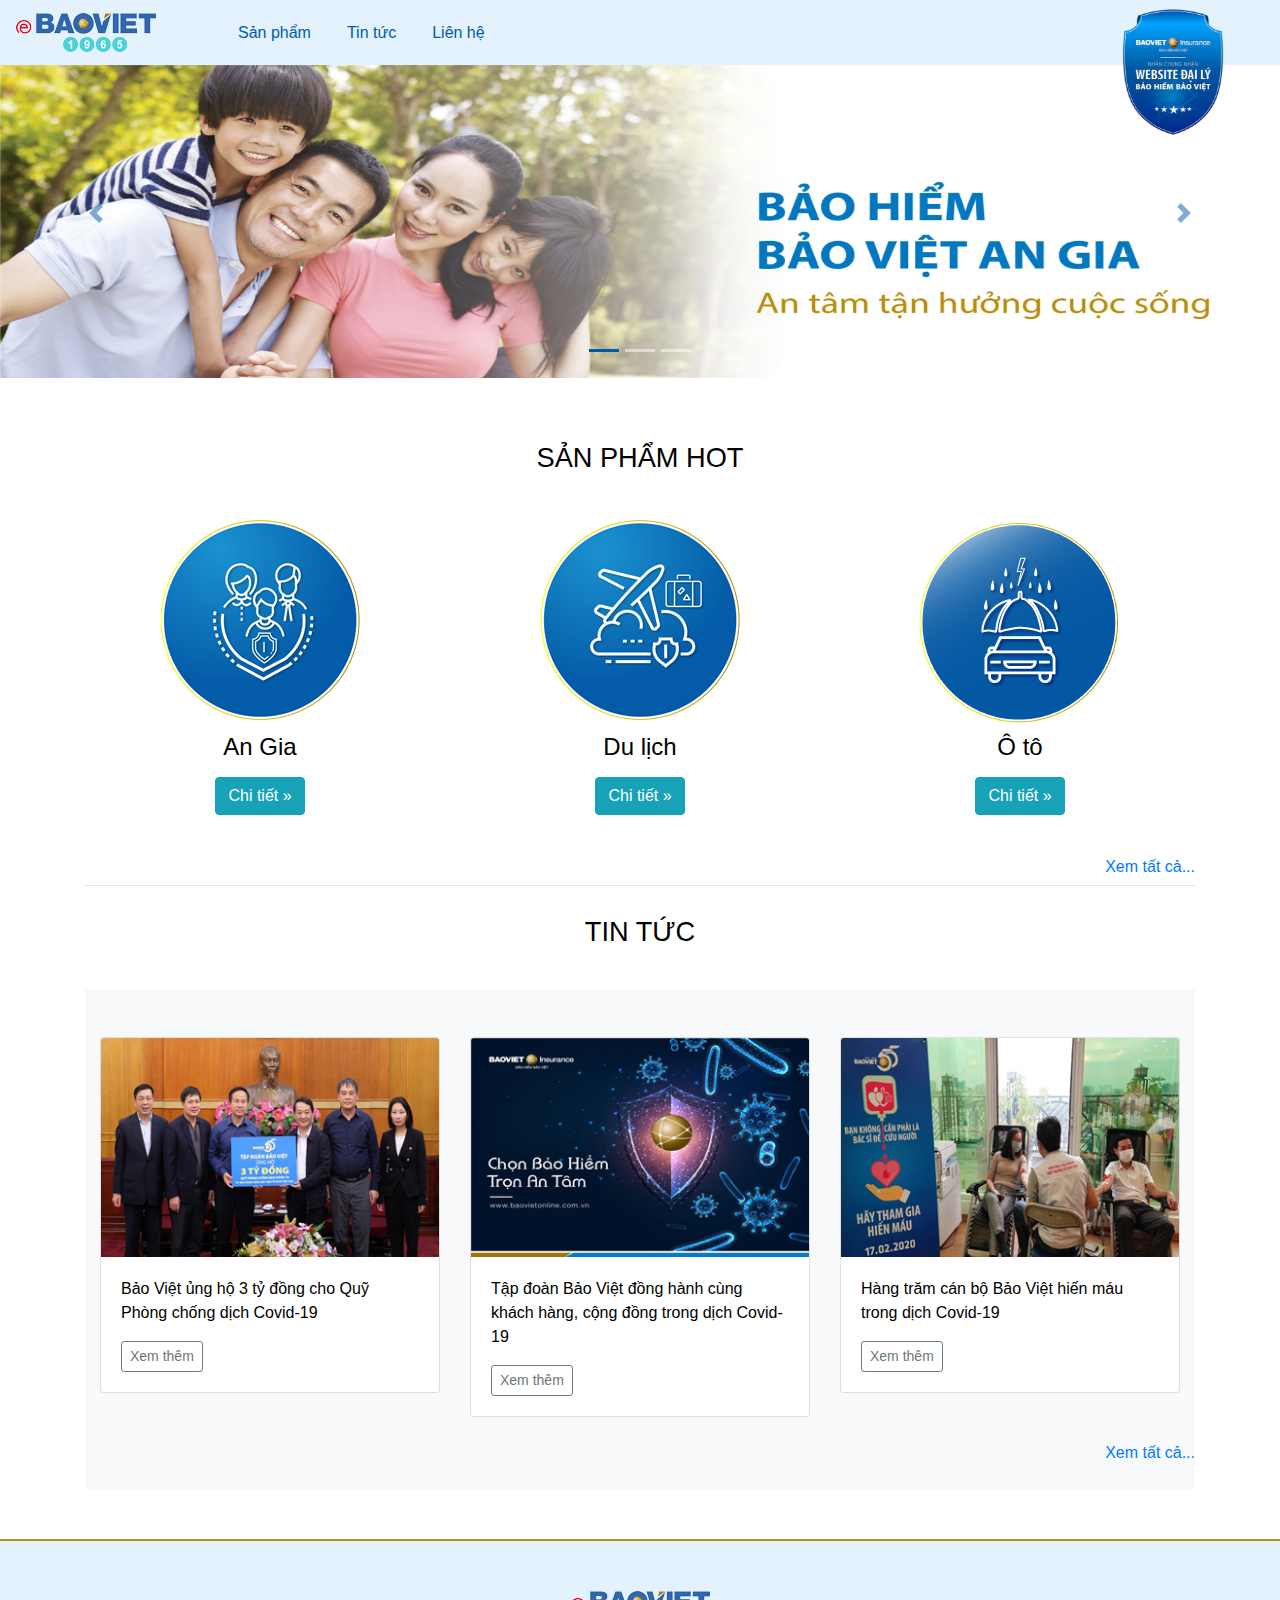
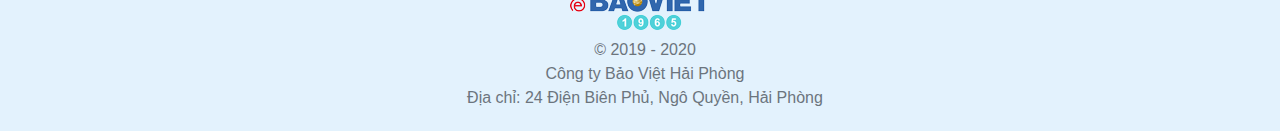
<file: index.html>
<!doctype html>
<html lang="en">
  <head>
    <meta charset="utf-8">
    <meta name="viewport" content="width=device-width, initial-scale=1, shrink-to-fit=no">
    <title>Tư vấn trực tuyến - Bảo hiểm Bảo Việt</title>

    <meta property="og:type" content="website"/>
    <meta property="og:url" content="ebaoviet1965.tk"/>
    <meta property="og:title" content="eBaoViet-1965"/>
    <meta property="og:image" content="images/og/og-index.png"/>
    <meta property="og:description" content="Tư vấn trực tuyến Bảo hiểm Bảo Việt"/> 

    <!-- Bootstrap core CSS -->
    <link href="css/bootstrap.min.css" rel="stylesheet">

    <!-- Favicons -->
    <link rel="icon" href="images/baoViet.ico" sizes="32x32" type="image/png">

    
    <style>
      .bd-placeholder-img {
        font-size: 1.125rem;
        text-anchor: middle;
        -webkit-user-select: none;
        -moz-user-select: none;
        -ms-user-select: none;
        user-select: none;
      }

      @media (min-width: 768px) {
        .bd-placeholder-img-lg {
          font-size: 3.5rem;
        }
      }
    </style>

    <!-- Custom styles for this template -->
    <link href="css/carousel.css" rel="stylesheet">

    <!-- Custom -->
    <link href="css/custom.css" rel="stylesheet">

    <!--Font awesome-->
    <link href="https://maxcdn.bootstrapcdn.com/font-awesome/4.4.0/css/font-awesome.min.css" rel="stylesheet">
  </head>

  <body>
    <header>
      <nav class="navbar navbar-expand-md navbar-light fixed-top" style="background-color: #e3f2fd;">
        <a class="navbar-brand" href="./"><img class="mr-5" src="images/logo.png" alt="logo-Bao-Viet"></a>
        <button class="navbar-toggler" type="button" data-toggle="collapse" data-target="#navbarCollapse" aria-controls="navbarCollapse" aria-expanded="false" aria-label="Toggle navigation">
          <span class="navbar-toggler-icon"></span>
        </button>
        <div class="collapse navbar-collapse" id="navbarCollapse">
          <ul class="navbar-nav mr-auto nav-pills">
            <li class="nav-item nav-custom">
              <a class="nav-link" href="products.html" style="font-weight: 500; color: rgb(0, 91, 170);">Sản phẩm</a>
            </li>
            <li class="nav-item nav-custom">
              <a class="nav-link" href="news.html" style="font-weight: 500; color: rgb(0, 91, 170);">Tin tức</a>
            </li>
            <li class="nav-item nav-custom">
              <a class="nav-link" href="contact.html" style="font-weight: 500; color: rgb(0, 91, 170);">Liên hệ</a>
            </li>
          </ul>          
        </div>
        <img id="chung-chi" class="mr-5 d-none d-md-block w-100" src="images/chung-chi.png" alt="chung-chi">
      </nav>
    </header>

    <main role="main">
      <div id="myCarousel" class="carousel slide" data-ride="carousel">
        <ol class="carousel-indicators">
          <li data-target="#myCarousel" data-slide-to="0" class="active"></li>
          <li data-target="#myCarousel" data-slide-to="1"></li>
          <li data-target="#myCarousel" data-slide-to="2"></li>
        </ol>

        <div class="carousel-inner">
          <div class="carousel-item active carousel-item-custom">
            <div class="item">
              <a href="products/an-gia.html">
                <img src="photos/an-gia.jpg" class="img-fluid" alt="An Gia">
              </a>
            </div>
          </div>
          <div class="carousel-item carousel-item-custom">
            <div class="item">
              <a href="products/du-lich.html">
                <img src="photos/du-lich.jpg" class="img-fluid" alt="Du Lich">
              </a>
            </div>
          </div>
          <div class="carousel-item carousel-item-custom">
            <div class="item">
              <a href="products/o-to.html">
                <img src="photos/o-to.jpg" class="img-fluid" alt="O to">
              </a>
            </div>
          </div>
        </div>

        <a class="carousel-control-prev" href="#myCarousel" role="button" data-slide="prev">
          <span class="carousel-control-prev-icon" aria-hidden="true"></span>
          <span class="sr-only">Previous</span>
        </a>
        <a class="carousel-control-next" href="#myCarousel" role="button" data-slide="next">
          <span class="carousel-control-next-icon" aria-hidden="true"></span>
          <span class="sr-only">Next</span>
        </a>
      </div>


      <!-- Marketing messaging and featurettes
      ================================================== -->
      <!-- Wrap the rest of the page in another container to center all the content. -->

      <div class="container marketing">
        
        <h1 class="h1 text-center h1-custom">SẢN PHẨM HOT</h1>
        <!-- Three columns of text below the carousel -->
        <div class="row">

          <div class="col-lg-4">
            <img src="images/health.png" alt="An Gia">
            <h4 class="mt-2 mb-3">An Gia</h4>
            <p><a class="btn btn-secondary btn-info" href="products/an-gia.html" role="button">Chi tiết &raquo;</a></p>
          </div><!-- /.col-lg-4 -->

          <div class="col-lg-4">
            <img src="images/travel.png" alt="Du lich">
            <h4 class="mt-2 mb-3">Du lịch</h4>
            <p><a class="btn btn-secondary btn-info" href="products/du-lich.html" role="button">Chi tiết &raquo;</a></p>
          </div><!-- /.col-lg-4 -->

          <div class="col-lg-4">
            <img src="images/vat-chat-oto.png" alt="O to">
            <h4 class="mt-2 mb-3">Ô tô</h4>
            <p><a class="btn btn-secondary btn-info" href="products/o-to.html" role="button">Chi tiết &raquo;</a></p>
          </div><!-- /.col-lg-4 -->
        </div><!-- /.row -->
        
        <a class="viewall float-right" href="products.html">Xem tất cả...</a>
        <hr class="featurette-divider">

        <h1 class="h1 text-center h1-custom">TIN TỨC</h1>
      
        <div class="album py-5 bg-light">
          <div class="container">

            <div class="row">
              <div class="col-md-4">
                <div class="card mb-4 box-shadow">
                  <img class="card-img-top" src="photos/news/3-ty-covid.jpg" alt="Card image cap">
                  <div class="card-body">
                    <p class="card-text">Bảo Việt ủng hộ 3 tỷ đồng cho Quỹ Phòng chống dịch Covid-19</p>
                    <div class="d-flex justify-content-between align-items-center">
                      <div class="btn-group">
                        <a href="news/3-ty-covid.html">
                          <button type="button" class="btn btn-sm btn-outline-secondary">Xem thêm</button>
                        </a>
                      </div>
                    </div>
                  </div>
                </div>
              </div>

              <div class="col-md-4">
                <div class="card mb-4 box-shadow">
                  <img class="card-img-top" src="photos/news/dong-hanh-covid.jpg" alt="Card image cap">
                  <div class="card-body">
                    <p class="card-text">Tập đoàn Bảo Việt đồng hành cùng khách hàng, cộng đồng trong dịch Covid-19</p>
                    <div class="d-flex justify-content-between align-items-center">
                      <div class="btn-group">
                        <a href="news/dong-hanh-covid.html">
                          <button type="button" class="btn btn-sm btn-outline-secondary">Xem thêm</button>
                        </a>
                      </div>
                    </div>
                  </div>
                </div>
              </div>

              <div class="col-md-4">
                <div class="card mb-4 box-shadow">
                  <img class="card-img-top" src="photos/news/hien-mau-covid.jpg" alt="Card image cap">
                  <div class="card-body">
                    <p class="card-text">Hàng trăm cán bộ Bảo Việt hiến máu trong dịch Covid-19</p>
                    <div class="d-flex justify-content-between align-items-center">
                      <div class="btn-group">
                        <a href="news/hien-mau-covid.html">
                          <button type="button" class="btn btn-sm btn-outline-secondary">Xem thêm</button>
                        </a>
                      </div>
                    </div>
                  </div>
                </div>
              </div>
            </div>
          </div>
          <a class="viewall float-right" href="news.html">Xem tất cả...</a>
        </div>      
      </div><!-- /.container -->
    </main>
    
    <!-- FOOTER -->
    <footer class="footer text-muted text-center text-small">
      <img class="mb-2" src="images/logo.png" alt="logo-Bao-Viet">
      <ul class="list-unstyled">
        <li>&copy; 2019 - 2020</li>
        <li>Công ty Bảo Việt Hải Phòng</li>
        <li>Địa chỉ: 24 Điện Biên Phủ, Ngô Quyền, Hải Phòng</li>
      </ul>
      
      <div class="zalo-chat-widget" data-oaid="1427359621856955659" data-welcome-message="Rất vui khi được hỗ trợ bạn!" data-autopopup="0" data-width="350" data-height="420"></div>
      
      <a href="#">
        <i id="back-to-top" class="fa fa-arrow-circle-o-up fa-3x"></i>
      </a>
    </footer>

    <script src="https://sp.zalo.me/plugins/sdk.js"></script>
    <script src="js/back-to-top.js"></script>
    <script src="js/jquery-3.4.1.slim.min.js"></script>
    <script>window.jQuery || document.write('<script src="js/jquery-3.4.1.slim.min.js"><\/script>')</script>
    <script src="js/bootstrap.bundle.min.js"></script>
  </body>
</html>
</file>
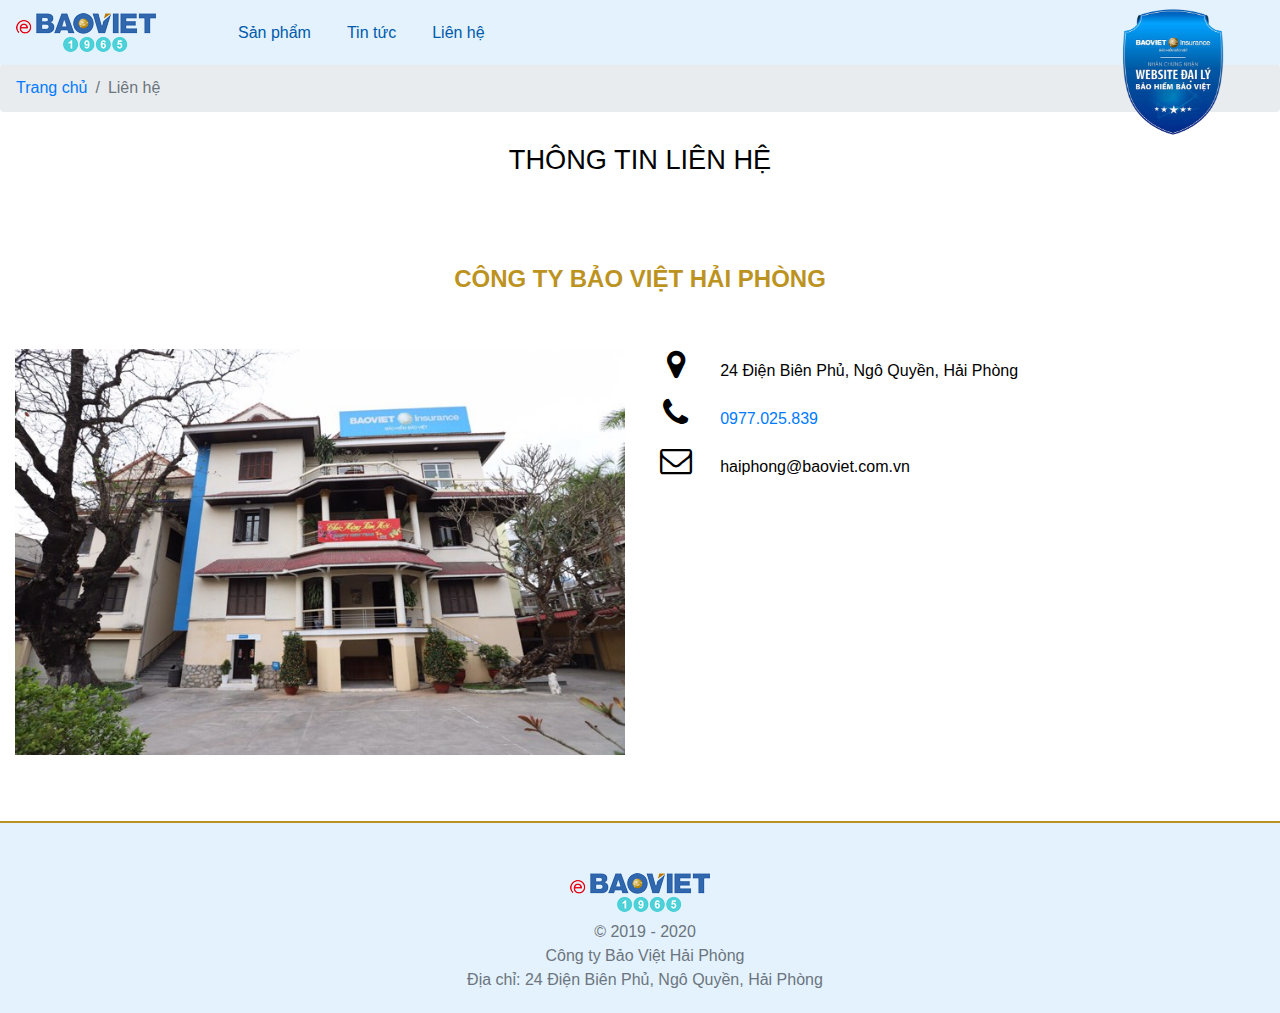
<file: contact.html>
<!doctype html>
<html lang="en">
  <head>
    <meta charset="utf-8">
    <meta name="viewport" content="width=device-width, initial-scale=1, shrink-to-fit=no">
    <title>Tư vấn trực tuyến - Bảo hiểm Bảo Việt</title>

    <!-- Bootstrap core CSS -->
    <link href="css/bootstrap.min.css" rel="stylesheet">

    <!-- Favicons -->
    <link rel="icon" href="images/baoViet.ico" sizes="32x32" type="image/png">

    
    <style>
      .bd-placeholder-img {
        font-size: 1.125rem;
        text-anchor: middle;
        -webkit-user-select: none;
        -moz-user-select: none;
        -ms-user-select: none;
        user-select: none;
      }

      @media (min-width: 768px) {
        .bd-placeholder-img-lg {
          font-size: 3.5rem;
        }
      }
    </style>

    <!-- Custom styles for this template -->
    <link href="css/carousel.css" rel="stylesheet">

    <!-- Custom by Minh -->
    <link href="css/custom.css" rel="stylesheet">

    <!--Font awesome-->
    <link href="https://maxcdn.bootstrapcdn.com/font-awesome/4.4.0/css/font-awesome.min.css" rel="stylesheet">
  </head>

  <body>
    <header>
      <nav class="navbar navbar-expand-md navbar-light fixed-top" style="background-color: #e3f2fd;">
        <a class="navbar-brand" href="./"><img class="mr-5" src="images/logo.png" alt="logo-Bao-Viet"></a>
        <button class="navbar-toggler" type="button" data-toggle="collapse" data-target="#navbarCollapse" aria-controls="navbarCollapse" aria-expanded="false" aria-label="Toggle navigation">
          <span class="navbar-toggler-icon"></span>
        </button>
        <div class="collapse navbar-collapse" id="navbarCollapse">
          <ul class="navbar-nav mr-auto nav-pills">
            <li class="nav-item nav-custom">
              <a class="nav-link" href="products.html" style="font-weight: 500; color: rgb(0, 91, 170);">Sản phẩm</a>
            </li>
            <li class="nav-item nav-custom">
              <a class="nav-link" href="news.html" style="font-weight: 500; color: rgb(0, 91, 170);">Tin tức</a>
            </li>
            <li class="nav-item nav-custom">
              <a class="nav-link" href="contact.html" style="font-weight: 500; color: rgb(0, 91, 170);">Liên hệ</a>
            </li>
          </ul>          
        </div>
        <img id="chung-chi" class="mr-5 d-none d-md-block w-100" src="images/chung-chi.png" alt="chung-chi">
      </nav>
    </header>

    <main role="main">
      <!-- Marketing messaging and featurettes
      ================================================== -->
      <!-- Wrap the rest of the page in another container to center all the content. -->
      <nav aria-label="breadcrumb">
        <ol class="breadcrumb">
          <li class="breadcrumb-item"><a href="./">Trang chủ</a></li>
          <li class="breadcrumb-item active" aria-current="page">Liên hệ</li>
        </ol>
      </nav>

      <h1 class="h1 text-center h1-custom">THÔNG TIN LIÊN HỆ</h1>
      
      <div class="container-fluid">
        <div class="row justify-content-center">
          <h4 class="text-center mb-5 mt-5 font-weight-bold bvhp">CÔNG TY BẢO VIỆT HẢI PHÒNG</h4>
        </div>
        <div class="row mt-2">
          <div class="col-md-6 col-12" align="center">
            <img class="img-fluid mb-3" src="photos/BVHP.jpg" alt="BVHP">
          </div>
          <div class="col-md-4">
            <h6 class="mb-3"><i class="fa fa-map-marker fa-fw fa-2x mr-4"></i>24 Điện Biên Phủ, Ngô Quyền, Hải Phòng</h6>
            <h6 class="mb-3"><i class="fa fa-phone fa-fw fa-2x mr-4"></i><a href="tel:0977025839">0977.025.839</a></h6>
            <h6 class="mb-3"><i class="fa fa-envelope-o fa-fw fa-2x mr-4"></i>haiphong@baoviet.com.vn</h6>
            </i>
          </div>
        </div>
      </div>      
    </main>
    
    <!-- FOOTER -->
    <footer class="footer text-muted text-center text-small">
      <img class="mb-2" src="images/logo.png" alt="logo-Bao-Viet">
      <ul class="list-unstyled">
        <li>&copy; 2019 - 2020</li>
        <li>Công ty Bảo Việt Hải Phòng</li>
        <li>Địa chỉ: 24 Điện Biên Phủ, Ngô Quyền, Hải Phòng</li>
      </ul>
      
      <div class="zalo-chat-widget" data-oaid="1427359621856955659" data-welcome-message="Rất vui khi được hỗ trợ bạn!" data-autopopup="0" data-width="350" data-height="420"></div>
      
      <a href="#">
        <i id="back-to-top" class="fa fa-arrow-circle-o-up fa-3x"></i>
      </a>
    </footer>
    
    <script src="https://sp.zalo.me/plugins/sdk.js"></script>
    <script src="js/back-to-top.js"></script>
    <script src="js/jquery-3.4.1.slim.min.js"></script>
    <script>window.jQuery || document.write('<script src="js/jquery-3.4.1.slim.min.js"><\/script>')</script>
    <script src="js/bootstrap.bundle.min.js"></script>
  </body>
</html>
</file>
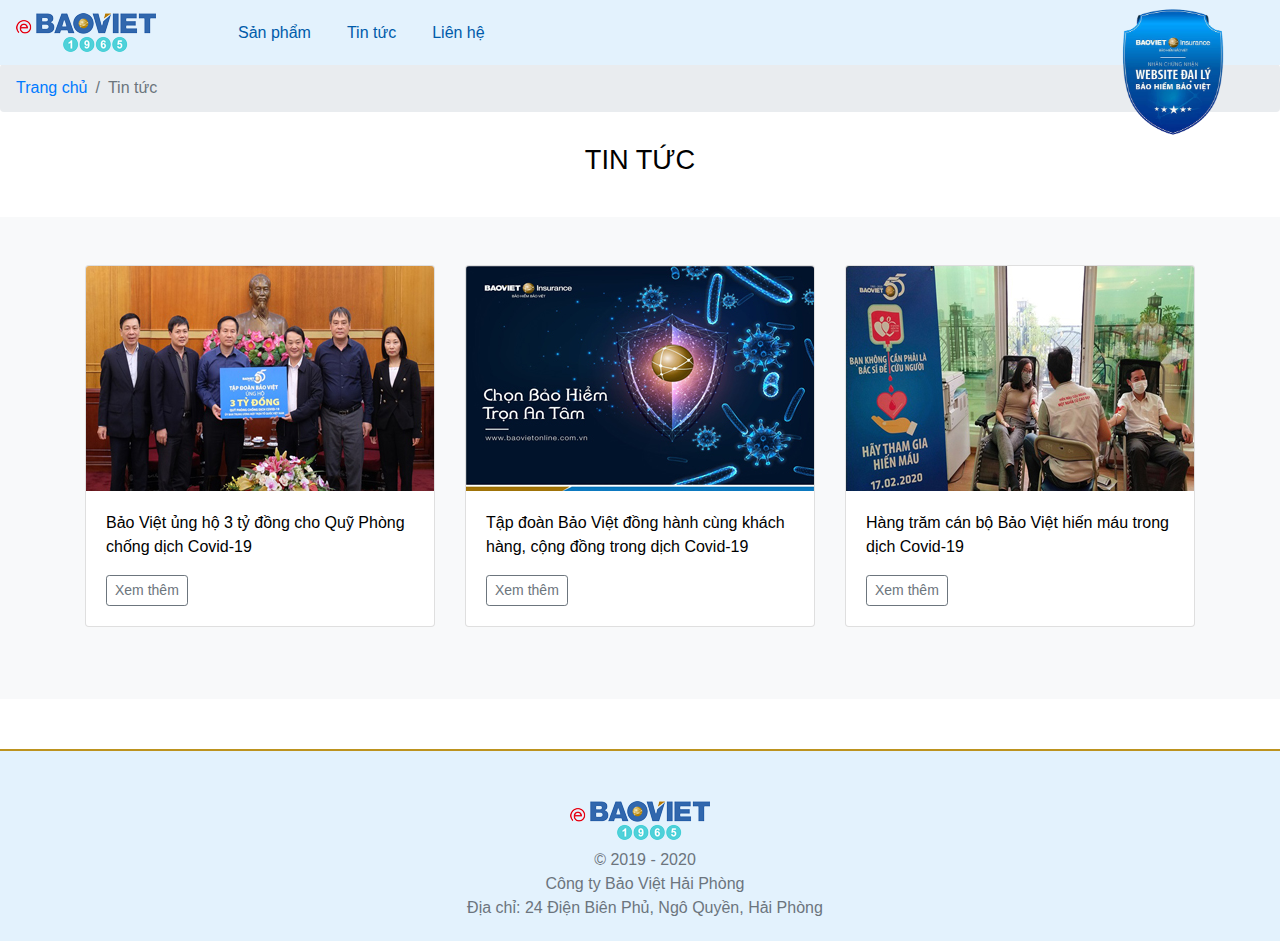
<file: news.html>
<!doctype html>
<html lang="en">
  <head>
    <meta charset="utf-8">
    <meta name="viewport" content="width=device-width, initial-scale=1, shrink-to-fit=no">
    <title>Tư vấn trực tuyến - Bảo hiểm Bảo Việt</title>

    <!-- Bootstrap core CSS -->
    <link href="css/bootstrap.min.css" rel="stylesheet">

    <!-- Favicons -->
    <link rel="icon" href="images/baoViet.ico" sizes="32x32" type="image/png">

    
    <style>
      .bd-placeholder-img {
        font-size: 1.125rem;
        text-anchor: middle;
        -webkit-user-select: none;
        -moz-user-select: none;
        -ms-user-select: none;
        user-select: none;
      }

      @media (min-width: 768px) {
        .bd-placeholder-img-lg {
          font-size: 3.5rem;
        }
      }
    </style>

    <!-- Custom styles for this template -->
    <link href="css/carousel.css" rel="stylesheet">

    <!-- Custom by Minh -->
    <link href="css/custom.css" rel="stylesheet">

    <!--Font awesome-->
    <link href="https://maxcdn.bootstrapcdn.com/font-awesome/4.4.0/css/font-awesome.min.css" rel="stylesheet">
  </head>

  <body>
    <header>
      <nav class="navbar navbar-expand-md navbar-light fixed-top" style="background-color: #e3f2fd;">
        <a class="navbar-brand" href="./"><img class="mr-5" src="images/logo.png" alt="logo-Bao-Viet"></a>
        <button class="navbar-toggler" type="button" data-toggle="collapse" data-target="#navbarCollapse" aria-controls="navbarCollapse" aria-expanded="false" aria-label="Toggle navigation">
          <span class="navbar-toggler-icon"></span>
        </button>
        <div class="collapse navbar-collapse" id="navbarCollapse">
          <ul class="navbar-nav mr-auto nav-pills">
            <li class="nav-item nav-custom">
              <a class="nav-link" href="products.html" style="font-weight: 500; color: rgb(0, 91, 170);">Sản phẩm</a>
            </li>
            <li class="nav-item nav-custom">
              <a class="nav-link" href="news.html" style="font-weight: 500; color: rgb(0, 91, 170);">Tin tức</a>
            </li>
            <li class="nav-item nav-custom">
              <a class="nav-link" href="contact.html" style="font-weight: 500; color: rgb(0, 91, 170);">Liên hệ</a>
            </li>
          </ul>          
        </div>
        <img id="chung-chi" class="mr-5 d-none d-md-block w-100" src="images/chung-chi.png" alt="chung-chi">
      </nav>
    </header>

    <main role="main">
      <!-- Marketing messaging and featurettes
      ================================================== -->
      <!-- Wrap the rest of the page in another container to center all the content. -->
      <nav aria-label="breadcrumb">
        <ol class="breadcrumb">
          <li class="breadcrumb-item"><a href="./">Trang chủ</a></li>
          <li class="breadcrumb-item active" aria-current="page">Tin tức</li>
        </ol>
      </nav>

      <h1 class="h1 text-center h1-custom">TIN TỨC</h1>
      
      <div class="album py-5 bg-light">
        <div class="container">

          <div class="row">
            <div class="col-md-4">
              <div class="card mb-4 box-shadow">
                <img class="card-img-top" src="photos/news/3-ty-covid.jpg" alt="Card image cap">
                <div class="card-body">
                  <p class="card-text">Bảo Việt ủng hộ 3 tỷ đồng cho Quỹ Phòng chống dịch Covid-19</p>
                  <div class="d-flex justify-content-between align-items-center">
                    <div class="btn-group">
                      <a href="news/3-ty-covid.html">
                        <button type="button" class="btn btn-sm btn-outline-secondary">Xem thêm</button>
                      </a>
                    </div>
                  </div>
                </div>
              </div>
            </div>

            <div class="col-md-4">
              <div class="card mb-4 box-shadow">
                <img class="card-img-top" src="photos/news/dong-hanh-covid.jpg" alt="Card image cap">
                <div class="card-body">
                  <p class="card-text">Tập đoàn Bảo Việt đồng hành cùng khách hàng, cộng đồng trong dịch Covid-19</p>
                  <div class="d-flex justify-content-between align-items-center">
                    <div class="btn-group">
                      <a href="news/dong-hanh-covid.html">
                        <button type="button" class="btn btn-sm btn-outline-secondary">Xem thêm</button>
                      </a>
                    </div>
                  </div>
                </div>
              </div>
            </div>

            <div class="col-md-4">
              <div class="card mb-4 box-shadow">
                <img class="card-img-top" src="photos/news/hien-mau-covid.jpg" alt="Card image cap">
                <div class="card-body">
                  <p class="card-text">Hàng trăm cán bộ Bảo Việt hiến máu trong dịch Covid-19</p>
                  <div class="d-flex justify-content-between align-items-center">
                    <div class="btn-group">
                      <a href="news/hien-mau-covid.html">
                        <button type="button" class="btn btn-sm btn-outline-secondary">Xem thêm</button>
                      </a>
                    </div>
                  </div>
                </div>
              </div>
            </div>
            
          </div>
        </div>
      </div>      
    </main>
    
    <!-- FOOTER -->
    <footer class="footer text-muted text-center text-small">
      <img class="mb-2" src="images/logo.png" alt="logo-Bao-Viet">
      <ul class="list-unstyled">
        <li>&copy; 2019 - 2020</li>
        <li>Công ty Bảo Việt Hải Phòng</li>
        <li>Địa chỉ: 24 Điện Biên Phủ, Ngô Quyền, Hải Phòng</li>
      </ul>
      
      <div class="zalo-chat-widget" data-oaid="1427359621856955659" data-welcome-message="Rất vui khi được hỗ trợ bạn!" data-autopopup="0" data-width="350" data-height="420"></div>
      
      <a href="#">
        <i id="back-to-top" class="fa fa-arrow-circle-o-up fa-3x"></i>
      </a>
    </footer>

    <script src="https://sp.zalo.me/plugins/sdk.js"></script>
    <script src="js/back-to-top.js"></script>
    <script src="js/jquery-3.4.1.slim.min.js"></script>
    <script>window.jQuery || document.write('<script src="js/jquery-3.4.1.slim.min.js"><\/script>')</script>
    <script src="js/bootstrap.bundle.min.js"></script>
  </body>
</html>
</file>
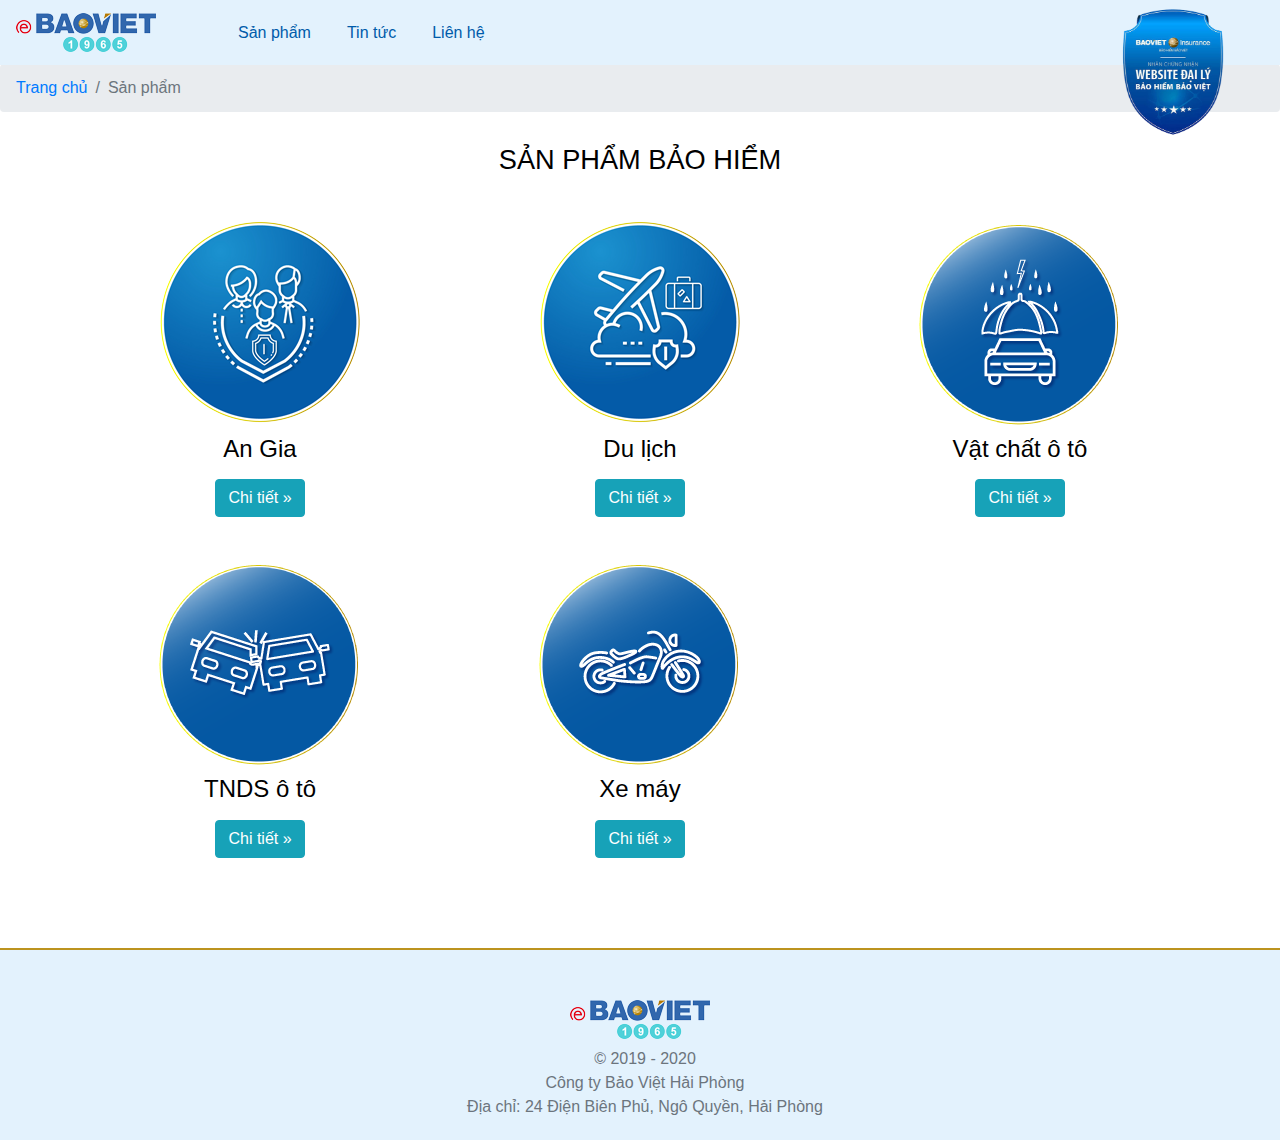
<file: products.html>
<!doctype html>
<html lang="en">
  <head>
    <meta charset="utf-8">
    <meta name="viewport" content="width=device-width, initial-scale=1, shrink-to-fit=no">
    <title>Tư vấn trực tuyến - Bảo hiểm Bảo Việt</title>

    <!-- Bootstrap core CSS -->
    <link href="css/bootstrap.min.css" rel="stylesheet">

    <!-- Favicons -->
    <link rel="icon" href="images/baoViet.ico" sizes="32x32" type="image/png">

    
    <style>
      .bd-placeholder-img {
        font-size: 1.125rem;
        text-anchor: middle;
        -webkit-user-select: none;
        -moz-user-select: none;
        -ms-user-select: none;
        user-select: none;
      }

      @media (min-width: 768px) {
        .bd-placeholder-img-lg {
          font-size: 3.5rem;
        }
      }
    </style>

    <!-- Custom styles for this template -->
    <link href="css/carousel.css" rel="stylesheet">

    <!-- Custom -->
    <link href="css/custom.css" rel="stylesheet">

    <!--Font awesome-->
    <link href="https://maxcdn.bootstrapcdn.com/font-awesome/4.4.0/css/font-awesome.min.css" rel="stylesheet">
  </head>

  <body>
    <header>
      <nav class="navbar navbar-expand-md navbar-light fixed-top" style="background-color: #e3f2fd;">
        <a class="navbar-brand" href="./"><img class="mr-5" src="images/logo.png" alt="logo-Bao-Viet"></a>
        <button class="navbar-toggler" type="button" data-toggle="collapse" data-target="#navbarCollapse" aria-controls="navbarCollapse" aria-expanded="false" aria-label="Toggle navigation">
          <span class="navbar-toggler-icon"></span>
        </button>
        <div class="collapse navbar-collapse" id="navbarCollapse">
          <ul class="navbar-nav mr-auto nav-pills">
            <li class="nav-item nav-custom">
              <a class="nav-link" href="products.html" style="font-weight: 500; color: rgb(0, 91, 170);">Sản phẩm</a>
            </li>
            <li class="nav-item nav-custom">
              <a class="nav-link" href="news.html" style="font-weight: 500; color: rgb(0, 91, 170);">Tin tức</a>
            </li>
            <li class="nav-item nav-custom">
              <a class="nav-link" href="contact.html" style="font-weight: 500; color: rgb(0, 91, 170);">Liên hệ</a>
            </li>
          </ul>          
        </div>
        <img id="chung-chi" class="mr-5 d-none d-md-block w-100" src="images/chung-chi.png" alt="chung-chi">
      </nav>
    </header>

    <main role="main">
      <!-- Marketing messaging and featurettes
      ================================================== -->
      <!-- Wrap the rest of the page in another container to center all the content. -->
      <nav aria-label="breadcrumb">
        <ol class="breadcrumb">
          <li class="breadcrumb-item"><a href="./">Trang chủ</a></li>
          <li class="breadcrumb-item active" aria-current="page">Sản phẩm</li>
        </ol>
      </nav>

      <div class="container marketing">
        <h1 class="h1 text-center h1-custom">SẢN PHẨM BẢO HIỂM</h1>
        <!-- Three columns of text below the carousel -->
        <div class="row">
          <div class="col-lg-4">
            <img src="images/health.png" alt="An Gia">
            <h4 class="mt-2 mb-3">An Gia</h4 class="mt-2 mb-3">
            <p><a class="btn btn-secondary btn-info" href="products/an-gia.html" role="button">Chi tiết &raquo;</a></p>
          </div><!-- /.col-lg-4 -->

          <div class="col-lg-4">
            <img src="images/travel.png" alt="Du lich">
            <h4 class="mt-2 mb-3">Du lịch</h4 class="mt-2 mb-3">
            <p><a class="btn btn-secondary btn-info" href="products/du-lich.html" role="button">Chi tiết &raquo;</a></p>
          </div><!-- /.col-lg-4 -->

          <div class="col-lg-4">
            <img src="images/vat-chat-oto.png" alt="Vat chat o to">
            <h4 class="mt-2 mb-3">Vật chất ô tô</h4 class="mt-2 mb-3">
            <p><a class="btn btn-secondary btn-info" href="products/o-to.html" role="button">Chi tiết &raquo;</a></p>
          </div><!-- /.col-lg-4 -->

          <div class="col-lg-4">
            <img src="images/tnds-oto.png" alt="TNDS o to">
            <h4 class="mt-2 mb-3">TNDS ô tô</h4 class="mt-2 mb-3">
            <p><a class="btn btn-secondary btn-info" href="products/tnds-o-to.html" role="button">Chi tiết &raquo;</a></p>
          </div><!-- /.col-lg-4 -->

          <div class="col-lg-4">
            <img src="images/xe-may.png" alt="O to">
            <h4 class="mt-2 mb-3">Xe máy</h4 class="mt-2 mb-3">
            <p><a class="btn btn-secondary btn-info" href="products/xe-may.html" role="button">Chi tiết &raquo;</a></p>
          </div><!-- /.col-lg-4 -->

        </div><!-- /.row -->
      </div><!-- /.container -->      
    </main>
    
    <!-- FOOTER -->
    <footer class="footer text-muted text-center text-small">
      <img class="mb-2" src="images/logo.png" alt="logo-Bao-Viet">
      <ul class="list-unstyled">
        <li>&copy; 2019 - 2020</li>
        <li>Công ty Bảo Việt Hải Phòng</li>
        <li>Địa chỉ: 24 Điện Biên Phủ, Ngô Quyền, Hải Phòng</li>
      </ul>
      
      <div class="zalo-chat-widget" data-oaid="1427359621856955659" data-welcome-message="Rất vui khi được hỗ trợ bạn!" data-autopopup="0" data-width="350" data-height="420"></div>
      
      <a href="#">
        <i id="back-to-top" class="fa fa-arrow-circle-o-up fa-3x"></i>
      </a>
    </footer>
    
    <script src="https://sp.zalo.me/plugins/sdk.js"></script>
    <script src="js/back-to-top.js"></script>
    <script src="js/jquery-3.4.1.slim.min.js"></script>
    <script>window.jQuery || document.write('<script src="js/jquery-3.4.1.slim.min.js"><\/script>')</script>
    <script src="js/bootstrap.bundle.min.js"></script>
  </body>
</html>
</file>
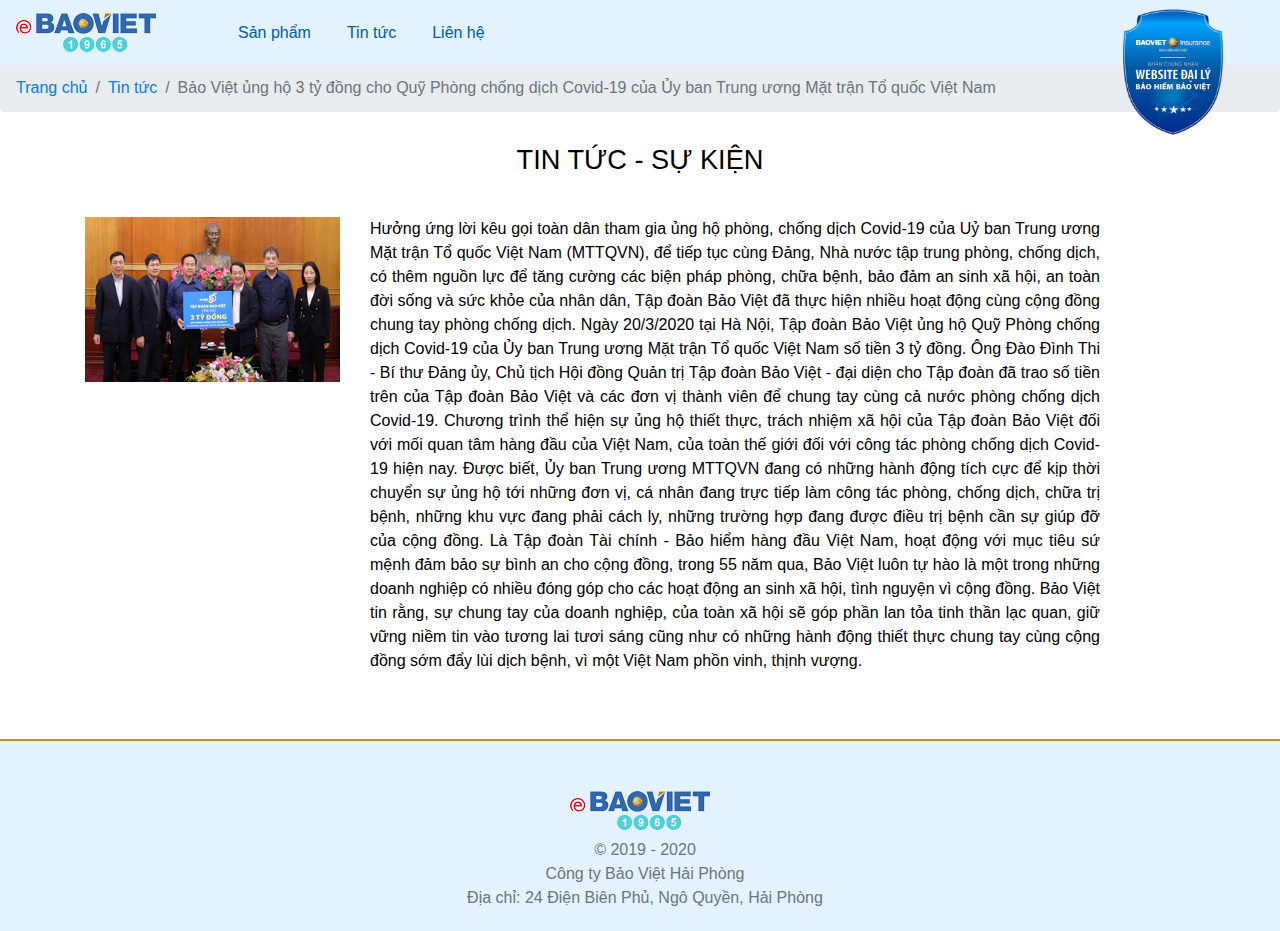
<file: news/3-ty-covid.html>
<!doctype html>
<html lang="en">
  <head>
    <meta charset="utf-8">
    <meta name="viewport" content="width=device-width, initial-scale=1, shrink-to-fit=no">
    <title>Tư vấn trực tuyến - Bảo hiểm Bảo Việt</title>

    <!-- Bootstrap core CSS -->
    <link href="../css/bootstrap.min.css" rel="stylesheet">

    <!-- Favicons -->
    <link rel="icon" href="../images/baoViet.ico" sizes="32x32" type="image/png">

    
    <style>
      .bd-placeholder-img {
        font-size: 1.125rem;
        text-anchor: middle;
        -webkit-user-select: none;
        -moz-user-select: none;
        -ms-user-select: none;
        user-select: none;
      }

      @media (min-width: 768px) {
        .bd-placeholder-img-lg {
          font-size: 3.5rem;
        }
      }
    </style>

    <!-- Custom styles for this template -->
    <link href="../css/carousel.css" rel="stylesheet">

    <!-- Custom by Minh -->
    <link href="../css/custom.css" rel="stylesheet">

    <!--Font awesome-->
    <link href="https://maxcdn.bootstrapcdn.com/font-awesome/4.4.0/css/font-awesome.min.css" rel="stylesheet">
  </head>

  <body>
    <header>
      <nav class="navbar navbar-expand-md navbar-light fixed-top" style="background-color: #e3f2fd;">
        <a class="navbar-brand" href="../"><img class="mr-5" src="../images/logo.png" alt="logo-Bao-Viet"></a>
        <button class="navbar-toggler" type="button" data-toggle="collapse" data-target="#navbarCollapse" aria-controls="navbarCollapse" aria-expanded="false" aria-label="Toggle navigation">
          <span class="navbar-toggler-icon"></span>
        </button>
        <div class="collapse navbar-collapse" id="navbarCollapse">
          <ul class="navbar-nav mr-auto nav-pills">
            <li class="nav-item nav-custom">
              <a class="nav-link" href="../products.html" style="font-weight: 500; color: rgb(0, 91, 170);">Sản phẩm</a>
            </li>
            <li class="nav-item nav-custom">
              <a class="nav-link" href="../news.html" style="font-weight: 500; color: rgb(0, 91, 170);">Tin tức</a>
            </li>
            <li class="nav-item nav-custom">
              <a class="nav-link" href="../contact.html" style="font-weight: 500; color: rgb(0, 91, 170);">Liên hệ</a>
            </li>
          </ul>          
        </div>
        <img id="chung-chi" class="mr-5 d-none d-md-block w-100" src="../images/chung-chi.png" alt="chung-chi">
      </nav>
    </header>

    <main role="main">
      <!-- Marketing messaging and featurettes
      ================================================== -->
      <!-- Wrap the rest of the page in another container to center all the content. -->
      <nav aria-label="breadcrumb">
        <ol class="breadcrumb">
          <li class="breadcrumb-item"><a href="../">Trang chủ</a></li>
          <li class="breadcrumb-item" aria-current="page"><a href="../news.html">Tin tức</a></li>
          <li class="breadcrumb-item active" aria-current="page">Bảo Việt ủng hộ 3 tỷ đồng cho Quỹ Phòng chống dịch Covid-19 của Ủy ban Trung ương Mặt trận Tổ quốc Việt Nam</li>
        </ol>
      </nav>

      <h1 class="h1 text-center h1-custom">TIN TỨC - SỰ KIỆN</h1>
      
      <div class="container">
        <div class="row">
          <div class="col-12 col-md-3" align="center">
            <img class="img-fluid mb-3" src="../photos/news/3-ty-covid.jpg" alt="3-ty-covid">
          </div>

          <div class="col-md-8">
            <p class="text-justify">
              Hưởng ứng lời kêu gọi toàn dân tham gia ủng hộ phòng, chống dịch Covid-19 của Uỷ ban Trung ương Mặt trận Tổ quốc Việt Nam (MTTQVN), để tiếp tục cùng Đảng, Nhà nước tập trung phòng, chống dịch, có thêm nguồn lực để tăng cường các biện pháp phòng, chữa bệnh, bảo đảm an sinh xã hội, an toàn đời sống và sức khỏe của nhân dân, Tập đoàn Bảo Việt đã thực hiện nhiều hoạt động cùng cộng đồng chung tay phòng chống dịch.

              Ngày 20/3/2020 tại Hà Nội, Tập đoàn Bảo Việt ủng hộ Quỹ Phòng chống dịch Covid-19 của Ủy ban Trung ương Mặt trận Tổ quốc Việt Nam số tiền 3 tỷ đồng. Ông Đào Đình Thi - Bí thư Đảng ủy, Chủ tịch Hội đồng Quản trị Tập đoàn Bảo Việt - đại diện cho Tập đoàn đã trao số tiền trên của Tập đoàn Bảo Việt và các đơn vị thành viên để chung tay cùng cả nước phòng chống dịch Covid-19. Chương trình thể hiện sự ủng hộ thiết thực, trách nhiệm xã hội của Tập đoàn Bảo Việt đối với mối quan tâm hàng đầu của Việt Nam, của toàn thế giới đối với công tác phòng chống dịch Covid-19 hiện nay.

              Được biết, Ủy ban Trung ương MTTQVN đang có những hành động tích cực để kịp thời chuyển sự ủng hộ tới những đơn vị, cá nhân đang trực tiếp làm công tác phòng, chống dịch, chữa trị bệnh, những khu vực đang phải cách ly, những trường hợp đang được điều trị bệnh cần sự giúp đỡ của cộng đồng.

              Là Tập đoàn Tài chính - Bảo hiểm hàng đầu Việt Nam, hoạt động với mục tiêu sứ mệnh đảm bảo sự bình an cho cộng đồng, trong 55 năm qua, Bảo Việt luôn tự hào là một trong những doanh nghiệp có nhiều đóng góp cho các hoạt động an sinh xã hội, tình nguyện vì cộng đồng. Bảo Việt tin rằng, sự chung tay của doanh nghiệp, của toàn xã hội sẽ góp phần lan tỏa tinh thần lạc quan, giữ vững niềm tin vào tương lai tươi sáng cũng như có những hành động thiết thực chung tay cùng cộng đồng sớm đẩy lùi dịch bệnh, vì một Việt Nam phồn vinh, thịnh vượng.
            </p>
          </div>
        </div>
      </div>
    </main>

    <!-- FOOTER -->
    <footer class="footer text-muted text-center text-small">
      <img class="mb-2" src="../images/logo.png" alt="logo-Bao-Viet">
      <ul class="list-unstyled">
        <li>&copy; 2019 - 2020</li>
        <li>Công ty Bảo Việt Hải Phòng</li>
        <li>Địa chỉ: 24 Điện Biên Phủ, Ngô Quyền, Hải Phòng</li>
      </ul>
      
      <div class="zalo-chat-widget" data-oaid="1427359621856955659" data-welcome-message="Rất vui khi được hỗ trợ bạn!" data-autopopup="0" data-width="350" data-height="420"></div>
      
      <a href="#">
        <i id="back-to-top" class="fa fa-arrow-circle-o-up fa-3x"></i>
      </a>
    </footer>
  
    <script src="https://sp.zalo.me/plugins/sdk.js"></script>
    <script src="../js/back-to-top.js"></script>
    <script src="../js/jquery-3.4.1.slim.min.js"></script>
    <script>window.jQuery || document.write('<script src="../js/jquery-3.4.1.slim.min.js"><\/script>')</script>
    <script src="../js/bootstrap.bundle.min.js"></script>
  </body>
</html>
</file>
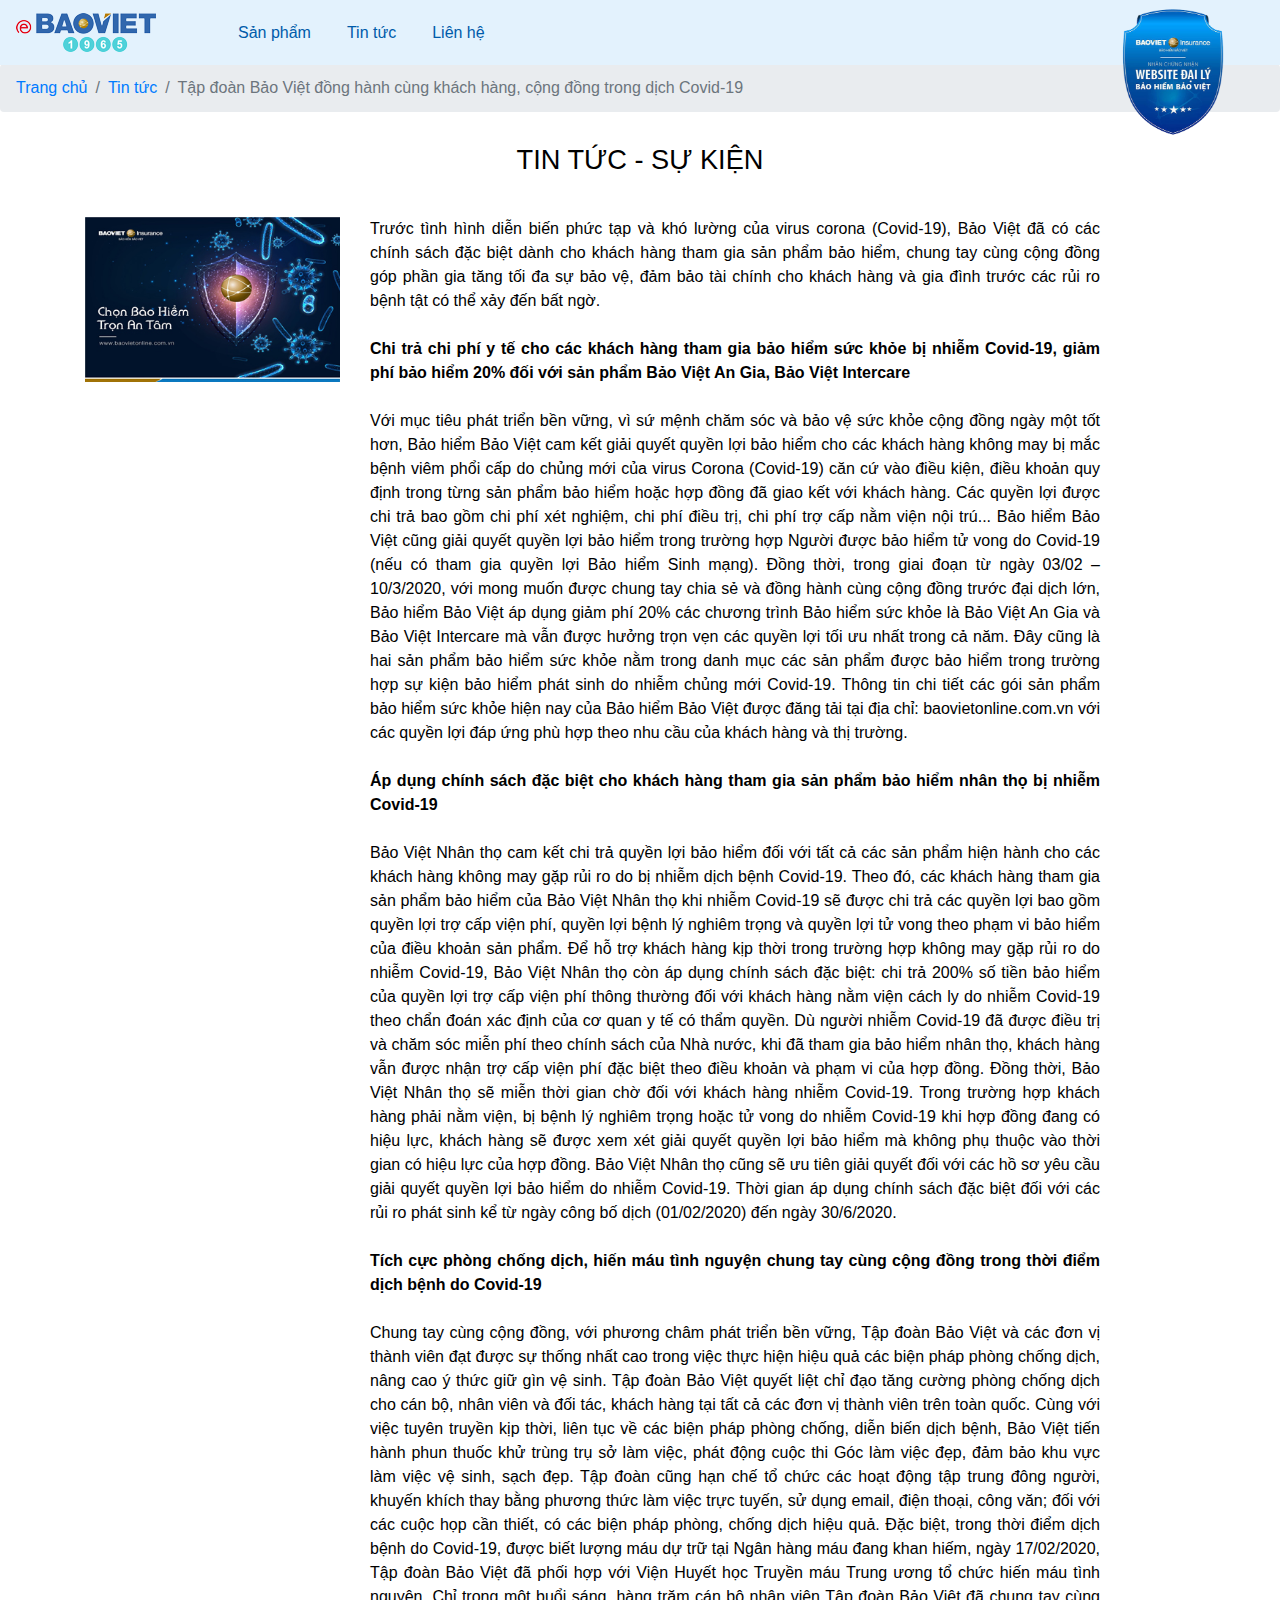
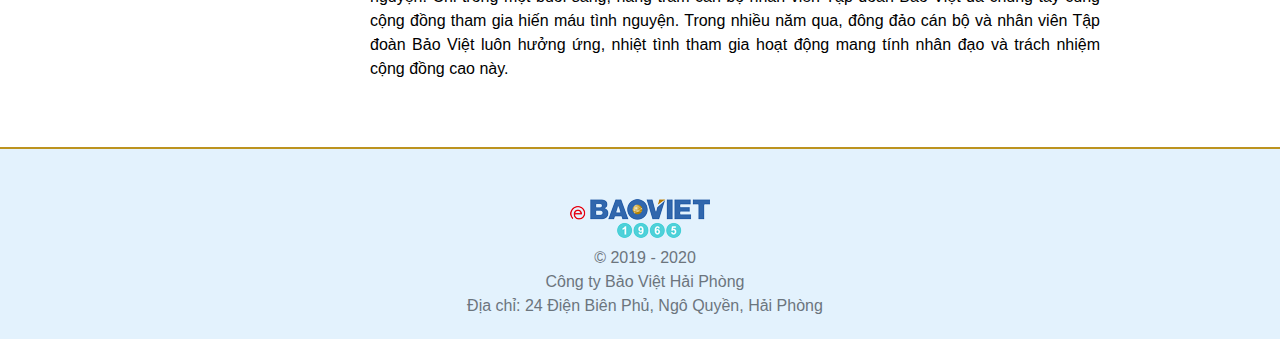
<file: news/dong-hanh-covid.html>
<!doctype html>
<html lang="en">
  <head>
    <meta charset="utf-8">
    <meta name="viewport" content="width=device-width, initial-scale=1, shrink-to-fit=no">
    <title>Tư vấn trực tuyến - Bảo hiểm Bảo Việt</title>

    <!-- Bootstrap core CSS -->
    <link href="../css/bootstrap.min.css" rel="stylesheet">

    <!-- Favicons -->
    <link rel="icon" href="../images/baoViet.ico" sizes="32x32" type="image/png">

    
    <style>
      .bd-placeholder-img {
        font-size: 1.125rem;
        text-anchor: middle;
        -webkit-user-select: none;
        -moz-user-select: none;
        -ms-user-select: none;
        user-select: none;
      }

      @media (min-width: 768px) {
        .bd-placeholder-img-lg {
          font-size: 3.5rem;
        }
      }
    </style>

    <!-- Custom styles for this template -->
    <link href="../css/carousel.css" rel="stylesheet">

    <!-- Custom by Minh -->
    <link href="../css/custom.css" rel="stylesheet">

    <!--Font awesome-->
    <link href="https://maxcdn.bootstrapcdn.com/font-awesome/4.4.0/css/font-awesome.min.css" rel="stylesheet">
  </head>

  <body>
    <header>
      <nav class="navbar navbar-expand-md navbar-light fixed-top" style="background-color: #e3f2fd;">
        <a class="navbar-brand" href="../"><img class="mr-5" src="../images/logo.png" alt="logo-Bao-Viet"></a>
        <button class="navbar-toggler" type="button" data-toggle="collapse" data-target="#navbarCollapse" aria-controls="navbarCollapse" aria-expanded="false" aria-label="Toggle navigation">
          <span class="navbar-toggler-icon"></span>
        </button>
        <div class="collapse navbar-collapse" id="navbarCollapse">
          <ul class="navbar-nav mr-auto nav-pills">
            <li class="nav-item nav-custom">
              <a class="nav-link" href="../products.html" style="font-weight: 500; color: rgb(0, 91, 170);">Sản phẩm</a>
            </li>
            <li class="nav-item nav-custom">
              <a class="nav-link" href="../news.html" style="font-weight: 500; color: rgb(0, 91, 170);">Tin tức</a>
            </li>
            <li class="nav-item nav-custom">
              <a class="nav-link" href="../contact.html" style="font-weight: 500; color: rgb(0, 91, 170);">Liên hệ</a>
            </li>
          </ul>          
        </div>
        <img id="chung-chi" class="mr-5 d-none d-md-block w-100" src="../images/chung-chi.png" alt="chung-chi">
      </nav>
    </header>

    <main role="main">
      <!-- Marketing messaging and featurettes
      ================================================== -->
      <!-- Wrap the rest of the page in another container to center all the content. -->
      <nav aria-label="breadcrumb">
        <ol class="breadcrumb">
          <li class="breadcrumb-item"><a href="../">Trang chủ</a></li>
          <li class="breadcrumb-item" aria-current="page"><a href="../news.html">Tin tức</a></li>
          <li class="breadcrumb-item active" aria-current="page">Tập đoàn Bảo Việt đồng hành cùng khách hàng, cộng đồng trong dịch Covid-19</li>
        </ol>
      </nav>

      <h1 class="h1 text-center h1-custom">TIN TỨC - SỰ KIỆN</h1>
      
      <div class="container">
        <div class="row">
          <div class="col-12 col-md-3" align="center">
            <img class="img-fluid mb-3" src="../photos/news/dong-hanh-covid.jpg" alt="3-ty-covid">
          </div>

          <div class="col-md-8">
            <p class="text-justify">
              Trước tình hình diễn biến phức tạp và khó lường của virus corona (Covid-19), Bảo Việt đã có các chính sách đặc biệt dành cho khách hàng tham gia sản phẩm bảo hiểm, chung tay cùng cộng đồng góp phần gia tăng tối đa sự bảo vệ, đảm bảo tài chính cho khách hàng và gia đình trước các rủi ro bệnh tật có thể xảy đến bất ngờ.

              <br><br><strong>Chi trả chi phí y tế cho các khách hàng tham gia bảo hiểm sức khỏe bị nhiễm Covid-19, giảm phí bảo hiểm 20% đối với sản phẩm Bảo Việt An Gia, Bảo Việt Intercare</strong><br><br>

              Với mục tiêu phát triển bền vững, vì sứ mệnh chăm sóc và bảo vệ sức khỏe cộng đồng ngày một tốt hơn, Bảo hiểm Bảo Việt cam kết giải quyết quyền lợi bảo hiểm cho các khách hàng không may bị mắc bệnh viêm phổi cấp do chủng mới của virus Corona (Covid-19) căn cứ vào điều kiện, điều khoản quy định trong từng sản phẩm bảo hiểm hoặc hợp đồng đã giao kết với khách hàng.

              Các quyền lợi được chi trả bao gồm chi phí xét nghiệm, chi phí điều trị, chi phí trợ cấp nằm viện nội trú... Bảo hiểm Bảo Việt cũng giải quyết quyền lợi bảo hiểm trong trường hợp Người được bảo hiểm tử vong do Covid-19 (nếu có tham gia quyền lợi Bảo hiểm Sinh mạng).

              Đồng thời, trong giai đoạn từ ngày 03/02 – 10/3/2020, với mong muốn được chung tay chia sẻ và đồng hành cùng cộng đồng trước đại dịch lớn, Bảo hiểm Bảo Việt áp dụng giảm phí 20% các chương trình Bảo hiểm sức khỏe là Bảo Việt An Gia và Bảo Việt Intercare mà vẫn được hưởng trọn vẹn các quyền lợi tối ưu nhất trong cả năm. Đây cũng là hai sản phẩm bảo hiểm sức khỏe nằm trong danh mục các sản phẩm được bảo hiểm trong trường hợp sự kiện bảo hiểm phát sinh do nhiễm chủng mới Covid-19. Thông tin chi tiết các gói sản phẩm bảo hiểm sức khỏe hiện nay của Bảo hiểm Bảo Việt được đăng tải tại địa chỉ: baovietonline.com.vn với các quyền lợi đáp ứng phù hợp theo nhu cầu của khách hàng và thị trường.

              <br><br><strong>Áp dụng chính sách đặc biệt cho khách hàng tham gia sản phẩm bảo hiểm nhân thọ bị nhiễm Covid-19</strong><br><br>

              Bảo Việt Nhân thọ cam kết chi trả quyền lợi bảo hiểm đối với tất cả các sản phẩm hiện hành cho các khách hàng không may gặp rủi ro do bị nhiễm dịch bệnh Covid-19. Theo đó, các khách hàng tham gia sản phẩm bảo hiểm của Bảo Việt Nhân thọ khi nhiễm Covid-19 sẽ được chi trả các quyền lợi bao gồm quyền lợi trợ cấp viện phí, quyền lợi bệnh lý nghiêm trọng và quyền lợi tử vong theo phạm vi bảo hiểm của điều khoản sản phẩm.

              Để hỗ trợ khách hàng kịp thời trong trường hợp không may gặp rủi ro do nhiễm Covid-19, Bảo Việt Nhân thọ còn áp dụng chính sách đặc biệt: chi trả 200% số tiền bảo hiểm của quyền lợi trợ cấp viện phí thông thường đối với khách hàng nằm viện cách ly do nhiễm Covid-19 theo chẩn đoán xác định của cơ quan y tế có thẩm quyền. Dù người nhiễm Covid-19 đã được điều trị và chăm sóc miễn phí theo chính sách của Nhà nước, khi đã tham gia bảo hiểm nhân thọ, khách hàng vẫn được nhận trợ cấp viện phí đặc biệt theo điều khoản và phạm vi của hợp đồng. Đồng thời, Bảo Việt Nhân thọ sẽ miễn thời gian chờ đối với khách hàng nhiễm Covid-19. Trong trường hợp khách hàng phải nằm viện, bị bệnh lý nghiêm trọng hoặc tử vong do nhiễm Covid-19 khi hợp đồng đang có hiệu lực, khách hàng sẽ được xem xét giải quyết quyền lợi bảo hiểm mà không phụ thuộc vào thời gian có hiệu lực của hợp đồng. Bảo Việt Nhân thọ cũng sẽ ưu tiên giải quyết đối với các hồ sơ yêu cầu giải quyết quyền lợi bảo hiểm do nhiễm Covid-19. Thời gian áp dụng chính sách đặc biệt đối với các rủi ro phát sinh kể từ ngày công bố dịch (01/02/2020) đến ngày 30/6/2020.

              <br><br><strong>Tích cực phòng chống dịch, hiến máu tình nguyện chung tay cùng cộng đồng trong thời điểm dịch bệnh do Covid-19</strong><br><br>

              Chung tay cùng cộng đồng, với phương châm phát triển bền vững, Tập đoàn Bảo Việt và các đơn vị thành viên đạt được sự thống nhất cao trong việc thực hiện hiệu quả các biện pháp phòng chống dịch, nâng cao ý thức giữ gìn vệ sinh. Tập đoàn Bảo Việt quyết liệt chỉ đạo tăng cường phòng chống dịch cho cán bộ, nhân viên và đối tác, khách hàng tại tất cả các đơn vị thành viên trên toàn quốc. Cùng với việc tuyên truyền kịp thời, liên tục về các biện pháp phòng chống, diễn biến dịch bệnh, Bảo Việt tiến hành phun thuốc khử trùng trụ sở làm việc, phát động cuộc thi Góc làm việc đẹp, đảm bảo khu vực làm việc vệ sinh, sạch đẹp. Tập đoàn cũng hạn chế tổ chức các hoạt động tập trung đông người, khuyến khích thay bằng phương thức làm việc trực tuyến, sử dụng email, điện thoại, công văn; đối với các cuộc họp cần thiết, có các biện pháp phòng, chống dịch hiệu quả.

              Đặc biệt, trong thời điểm dịch bệnh do Covid-19, được biết lượng máu dự trữ tại Ngân hàng máu đang khan hiếm, ngày 17/02/2020, Tập đoàn Bảo Việt đã phối hợp với Viện Huyết học Truyền máu Trung ương tổ chức hiến máu tình nguyện. Chỉ trong một buổi sáng, hàng trăm cán bộ nhân viên Tập đoàn Bảo Việt đã chung tay cùng cộng đồng tham gia hiến máu tình nguyện. Trong nhiều năm qua, đông đảo cán bộ và nhân viên Tập đoàn Bảo Việt luôn hưởng ứng, nhiệt tình tham gia hoạt động mang tính nhân đạo và trách nhiệm cộng đồng cao này.
            </p>
          </div>
        </div>
      </div>
    </main>

    <!-- FOOTER -->
    <footer class="footer text-muted text-center text-small">
      <img class="mb-2" src="../images/logo.png" alt="logo-Bao-Viet">
      <ul class="list-unstyled">
        <li>&copy; 2019 - 2020</li>
        <li>Công ty Bảo Việt Hải Phòng</li>
        <li>Địa chỉ: 24 Điện Biên Phủ, Ngô Quyền, Hải Phòng</li>
      </ul>
      
      <div class="zalo-chat-widget" data-oaid="1427359621856955659" data-welcome-message="Rất vui khi được hỗ trợ bạn!" data-autopopup="0" data-width="350" data-height="420"></div>
      
      <a href="#">
        <i id="back-to-top" class="fa fa-arrow-circle-o-up fa-3x"></i>
      </a>
    </footer>
  
    <script src="https://sp.zalo.me/plugins/sdk.js"></script>
    <script src="../js/back-to-top.js"></script>
    <script src="../js/jquery-3.4.1.slim.min.js"></script>
    <script>window.jQuery || document.write('<script src="../js/jquery-3.4.1.slim.min.js"><\/script>')</script>
    <script src="../js/bootstrap.bundle.min.js"></script>
  </body>
</html>
</file>
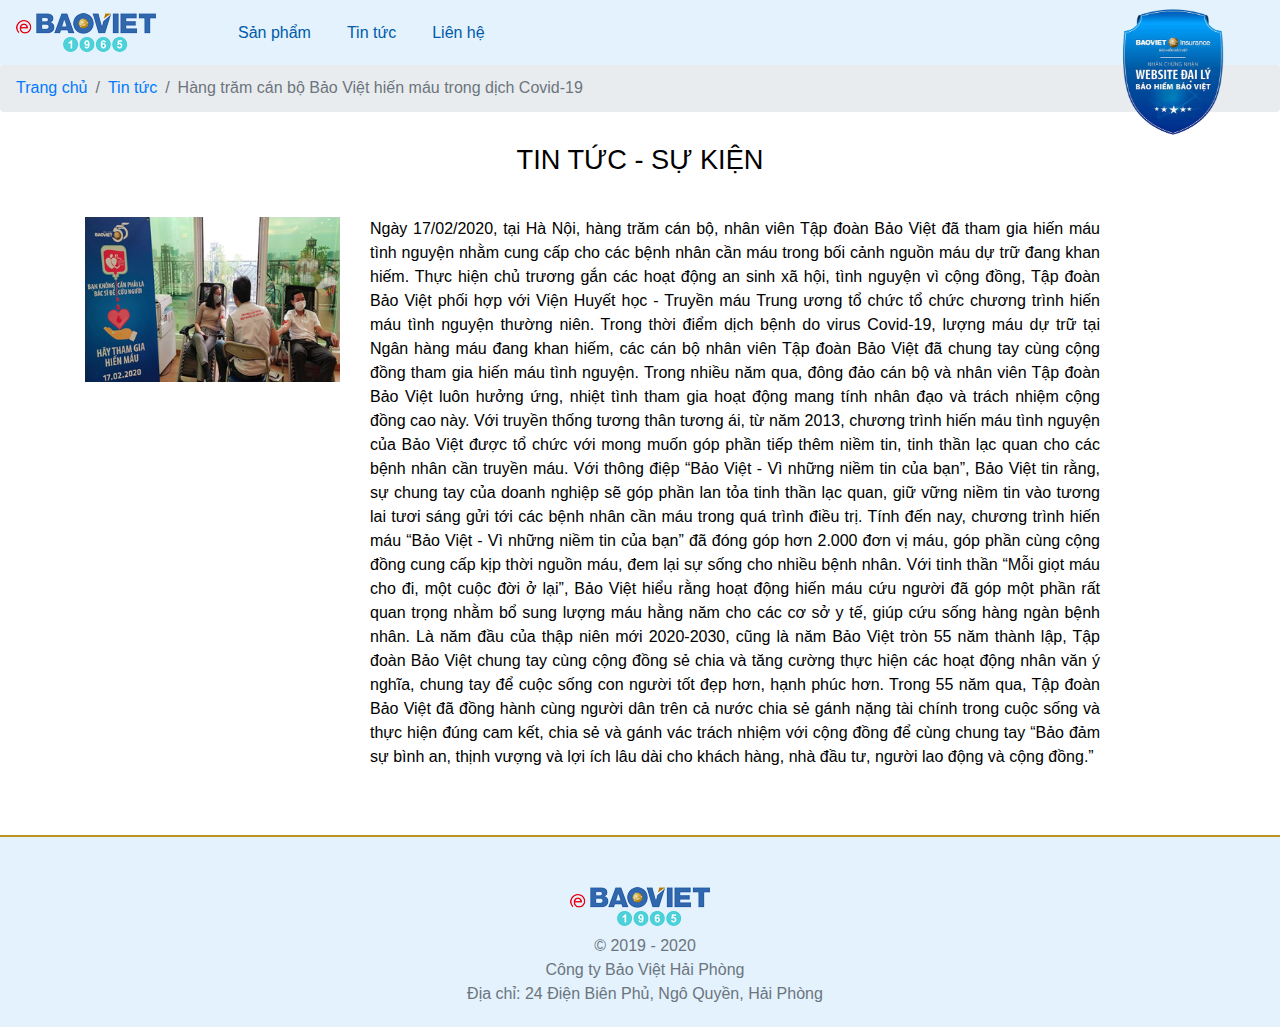
<file: news/hien-mau-covid.html>
<!doctype html>
<html lang="en">
  <head>
    <meta charset="utf-8">
    <meta name="viewport" content="width=device-width, initial-scale=1, shrink-to-fit=no">
    <title>Tư vấn trực tuyến - Bảo hiểm Bảo Việt</title>

    <!-- Bootstrap core CSS -->
    <link href="../css/bootstrap.min.css" rel="stylesheet">

    <!-- Favicons -->
    <link rel="icon" href="../images/baoViet.ico" sizes="32x32" type="image/png">

    
    <style>
      .bd-placeholder-img {
        font-size: 1.125rem;
        text-anchor: middle;
        -webkit-user-select: none;
        -moz-user-select: none;
        -ms-user-select: none;
        user-select: none;
      }

      @media (min-width: 768px) {
        .bd-placeholder-img-lg {
          font-size: 3.5rem;
        }
      }
    </style>

    <!-- Custom styles for this template -->
    <link href="../css/carousel.css" rel="stylesheet">

    <!-- Custom by Minh -->
    <link href="../css/custom.css" rel="stylesheet">

    <!--Font awesome-->
    <link href="https://maxcdn.bootstrapcdn.com/font-awesome/4.4.0/css/font-awesome.min.css" rel="stylesheet">
  </head>

  <body>
    <header>
      <nav class="navbar navbar-expand-md navbar-light fixed-top" style="background-color: #e3f2fd;">
        <a class="navbar-brand" href="../"><img class="mr-5" src="../images/logo.png" alt="logo-Bao-Viet"></a>
        <button class="navbar-toggler" type="button" data-toggle="collapse" data-target="#navbarCollapse" aria-controls="navbarCollapse" aria-expanded="false" aria-label="Toggle navigation">
          <span class="navbar-toggler-icon"></span>
        </button>
        <div class="collapse navbar-collapse" id="navbarCollapse">
          <ul class="navbar-nav mr-auto nav-pills">
            <li class="nav-item nav-custom">
              <a class="nav-link" href="../products.html" style="font-weight: 500; color: rgb(0, 91, 170);">Sản phẩm</a>
            </li>
            <li class="nav-item nav-custom">
              <a class="nav-link" href="../news.html" style="font-weight: 500; color: rgb(0, 91, 170);">Tin tức</a>
            </li>
            <li class="nav-item nav-custom">
              <a class="nav-link" href="../contact.html" style="font-weight: 500; color: rgb(0, 91, 170);">Liên hệ</a>
            </li>
          </ul>          
        </div>
        <img id="chung-chi" class="mr-5 d-none d-md-block w-100" src="../images/chung-chi.png" alt="chung-chi">
      </nav>
    </header>

    <main role="main">
      <!-- Marketing messaging and featurettes
      ================================================== -->
      <!-- Wrap the rest of the page in another container to center all the content. -->
      <nav aria-label="breadcrumb">
        <ol class="breadcrumb">
          <li class="breadcrumb-item"><a href="../">Trang chủ</a></li>
          <li class="breadcrumb-item" aria-current="page"><a href="../news.html">Tin tức</a></li>
          <li class="breadcrumb-item active" aria-current="page">Hàng trăm cán bộ Bảo Việt hiến máu trong dịch Covid-19</li>
        </ol>
      </nav>

      <h1 class="h1 text-center h1-custom">TIN TỨC - SỰ KIỆN</h1>
      
      <div class="container">
        <div class="row">
          <div class="col-12 col-md-3" align="center">
            <img class="img-fluid mb-3" src="../photos/news/hien-mau-covid.jpg" alt="3-ty-covid">
          </div>

          <div class="col-md-8">
            <p class="text-justify">
              Ngày 17/02/2020, tại Hà Nội, hàng trăm cán bộ, nhân viên Tập đoàn Bảo Việt đã tham gia hiến máu tình nguyện nhằm cung cấp cho các bệnh nhân cần máu trong bối cảnh nguồn máu dự trữ đang khan hiếm.

              Thực hiện chủ trương gắn các hoạt động an sinh xã hội, tình nguyện vì cộng đồng, Tập đoàn Bảo Việt phối hợp với Viện Huyết học - Truyền máu Trung ương tổ chức tổ chức chương trình hiến máu tình nguyện thường niên. Trong thời điểm dịch bệnh do virus Covid-19, lượng máu dự trữ tại Ngân hàng máu đang khan hiếm, các cán bộ nhân viên Tập đoàn Bảo Việt đã chung tay cùng cộng đồng tham gia hiến máu tình nguyện. Trong nhiều năm qua, đông đảo cán bộ và nhân viên Tập đoàn Bảo Việt luôn hưởng ứng, nhiệt tình tham gia hoạt động mang tính nhân đạo và trách nhiệm cộng đồng cao này.

              Với truyền thống tương thân tương ái, từ năm 2013, chương trình hiến máu tình nguyện của Bảo Việt được tổ chức với mong muốn góp phần tiếp thêm niềm tin, tinh thần lạc quan cho các bệnh nhân cần truyền máu. Với thông điệp “Bảo Việt - Vì những niềm tin của bạn”, Bảo Việt tin rằng, sự chung tay của doanh nghiệp sẽ góp phần lan tỏa tinh thần lạc quan, giữ vững niềm tin vào tương lai tươi sáng gửi tới các bệnh nhân cần máu trong quá trình điều trị. Tính đến nay, chương trình hiến máu “Bảo Việt - Vì những niềm tin của bạn” đã đóng góp hơn 2.000 đơn vị máu, góp phần cùng cộng đồng cung cấp kịp thời nguồn máu, đem lại sự sống cho nhiều bệnh nhân.

              Với tinh thần “Mỗi giọt máu cho đi, một cuộc đời ở lại”, Bảo Việt hiểu rằng hoạt động hiến máu cứu người đã góp một phần rất quan trọng nhằm bổ sung lượng máu hằng năm cho các cơ sở y tế, giúp cứu sống hàng ngàn bệnh nhân.

              Là năm đầu của thập niên mới 2020-2030, cũng là năm Bảo Việt tròn 55 năm thành lập, Tập đoàn Bảo Việt chung tay cùng cộng đồng sẻ chia và tăng cường thực hiện các hoạt động nhân văn ý nghĩa, chung tay để cuộc sống con người tốt đẹp hơn, hạnh phúc hơn. Trong 55 năm qua, Tập đoàn Bảo Việt đã đồng hành cùng người dân trên cả nước chia sẻ gánh nặng tài chính trong cuộc sống và thực hiện đúng cam kết, chia sẻ và gánh vác trách nhiệm với cộng đồng để cùng chung tay “Bảo đảm sự bình an, thịnh vượng và lợi ích lâu dài cho khách hàng, nhà đầu tư, người lao động và cộng đồng.”
            </p>
          </div>
        </div>
      </div>
    </main>

    <!-- FOOTER -->
    <footer class="footer text-muted text-center text-small">
      <img class="mb-2" src="../images/logo.png" alt="logo-Bao-Viet">
      <ul class="list-unstyled">
        <li>&copy; 2019 - 2020</li>
        <li>Công ty Bảo Việt Hải Phòng</li>
        <li>Địa chỉ: 24 Điện Biên Phủ, Ngô Quyền, Hải Phòng</li>
      </ul>
      
      <div class="zalo-chat-widget" data-oaid="1427359621856955659" data-welcome-message="Rất vui khi được hỗ trợ bạn!" data-autopopup="0" data-width="350" data-height="420"></div>
      
      <a href="#">
        <i id="back-to-top" class="fa fa-arrow-circle-o-up fa-3x"></i>
      </a>
    </footer>
  
    <script src="https://sp.zalo.me/plugins/sdk.js"></script>
    <script src="../js/back-to-top.js"></script>
    <script src="../js/jquery-3.4.1.slim.min.js"></script>
    <script>window.jQuery || document.write('<script src="../js/jquery-3.4.1.slim.min.js"><\/script>')</script>
    <script src="../js/bootstrap.bundle.min.js"></script>
  </body>
</html>
</file>
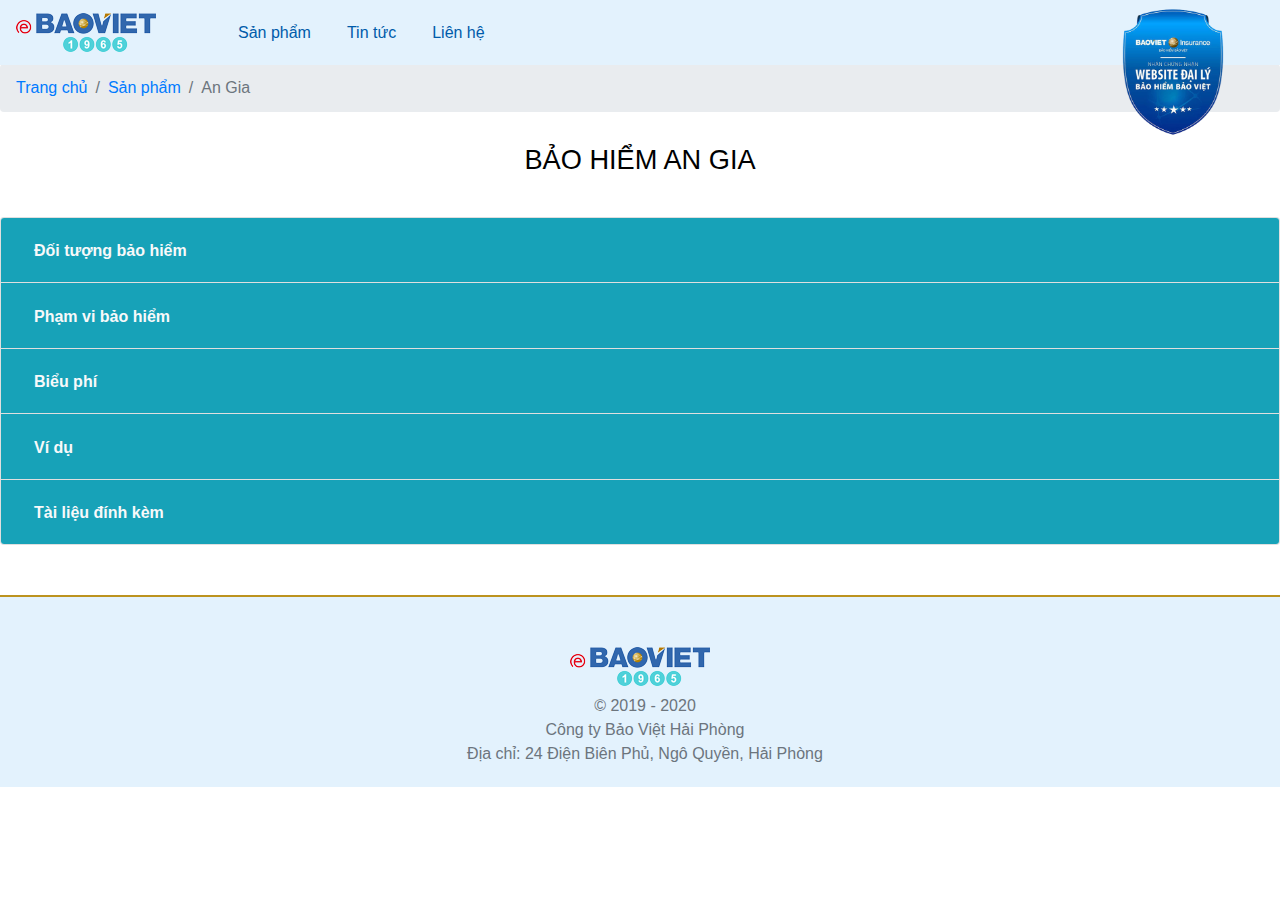
<file: products/an-gia.html>
<!doctype html>
<html lang="en">
  <head>
    <meta charset="utf-8">
    <meta name="viewport" content="width=device-width, initial-scale=1, shrink-to-fit=no">
    <title>Tư vấn trực tuyến - Bảo hiểm Bảo Việt</title>

    <!-- Bootstrap core CSS -->
    <link href="../css/bootstrap.min.css" rel="stylesheet">

    <!-- Favicons -->
    <link rel="icon" href="../images/baoViet.ico" sizes="32x32" type="image/png">

    
    <style>
      .bd-placeholder-img {
        font-size: 1.125rem;
        text-anchor: middle;
        -webkit-user-select: none;
        -moz-user-select: none;
        -ms-user-select: none;
        user-select: none;
      }

      @media (min-width: 768px) {
        .bd-placeholder-img-lg {
          font-size: 3.5rem;
        }
      }
    </style>

    <!-- Custom styles for this template -->
    <link href="../css/carousel.css" rel="stylesheet">

    <!-- Custom -->
    <link href="../css/custom.css" rel="stylesheet">

    <!--Font awesome-->
    <link href="https://maxcdn.bootstrapcdn.com/font-awesome/4.4.0/css/font-awesome.min.css" rel="stylesheet">
  </head>

  <body>
    <header>
      <nav class="navbar navbar-expand-md navbar-light fixed-top" style="background-color: #e3f2fd;">
        <a class="navbar-brand" href="../"><img class="mr-5" src="../images/logo.png" alt="logo-Bao-Viet"></a>
        <button class="navbar-toggler" type="button" data-toggle="collapse" data-target="#navbarCollapse" aria-controls="navbarCollapse" aria-expanded="false" aria-label="Toggle navigation">
          <span class="navbar-toggler-icon"></span>
        </button>
        <div class="collapse navbar-collapse" id="navbarCollapse">
          <ul class="navbar-nav mr-auto nav-pills">
            <li class="nav-item nav-custom">
              <a class="nav-link" href="../products.html" style="font-weight: 500; color: rgb(0, 91, 170);">Sản phẩm</a>
            </li>
            <li class="nav-item nav-custom">
              <a class="nav-link" href="../news.html" style="font-weight: 500; color: rgb(0, 91, 170);">Tin tức</a>
            </li>
            <li class="nav-item nav-custom">
              <a class="nav-link" href="../contact.html" style="font-weight: 500; color: rgb(0, 91, 170);">Liên hệ</a>
            </li>
          </ul>          
        </div>
        <img id="chung-chi" class="mr-5 d-none d-md-block w-100" src="../images/chung-chi.png" alt="chung-chi">
      </nav>
    </header>

    <main role="main">
      <!-- Marketing messaging and featurettes
      ================================================== -->
      <!-- Wrap the rest of the page in another container to center all the content. -->
      <nav aria-label="breadcrumb">
        <ol class="breadcrumb">
          <li class="breadcrumb-item"><a href="../">Trang chủ</a></li>
          <li class="breadcrumb-item" aria-current="page"><a href="../products.html">Sản phẩm</a></li>
          <li class="breadcrumb-item active" aria-current="page">An Gia</li>
        </ol>
      </nav>

      <h1 class="h1 text-center h1-custom">BẢO HIỂM AN GIA</h1>
      
      <div class="accordion" id="accordionExample">

        <div class="card">
          <div class="card-header bg-info" id="headingOne" data-toggle="collapse" data-target="#collapseOne" aria-expanded="true" aria-controls="collapseOne">
            <h2 class="mb-0">
              <button class="btn btn-link text-light font-weight-bold" type="button">
                Đối tượng bảo hiểm
              </button>
            </h2>
          </div>
      
          <div id="collapseOne" class="collapse" aria-labelledby="headingOne">
            <div class="card-body para">
              <ul>
                <li class="product-detail">
                  Công dân Việt Nam hoặc Người nước ngoài cư trú tại Việt Nam, <strong>từ 15 ngày tuổi đến 65 tuổi</strong> tại thời điểm bắt đầu hiệu lực bảo hiểm. Người được bảo hiểm <strong>chỉ được tham gia đến 65 tuổi với điều kiện đã tham gia liên tục trước đó từ năm 60 tuổi</strong>
                </li>
  
                <li class="product-detail">
                  Trường hợp trẻ em <strong>dưới 18 tuổi</strong> chỉ được nhận bảo hiểm với điều kiện phải tham gia bảo hiểm cùng hợp đồng với Bố và/hoặc Mẹ hoặc Bố/Mẹ đã tham gia ít nhất một loại hình Bảo hiểm Sức khỏe, Chi phí y tế còn hiệu lực tại Bảo hiểm Bảo Việt <i>(Chỉ được áp dụng mức chương trình bảo hiểm tương đương hoặc thấp hơn chương trình của Bố và hoặc Mẹ)</i>
                </li>
  
                <li class="product-detail">Đối tượng trẻ em <strong>từ 15 ngày tuổi đến dưới 1 tuổi</strong> chỉ được tham gia với điều kiện:
                  <ul>
                    <li>Cung cấp GYCBH trong tình trạng sức khỏe tốt và khi trẻ đã xuất viện</li>
                    <li>Tham gia cùng bố/mẹ như đã đề cập ở trên</li>
                    <li>Chỉ được tham gia chương trình Bạch kim/Kim cương</li>
                    <li>Phí bảo hiểm bằng 150% phí của độ tuổi 1-3 theo chương trình tham gia tương ứng</li>
                  </ul>
                </li>
              </ul>
            </div>
          </div>
          
        </div>

        <div class="card">
          <div class="card-header bg-info" id="headingTwo" data-toggle="collapse" data-target="#collapseTwo" aria-expanded="true" aria-controls="collapseTwo">
            <h2 class="mb-0">
              <button class="btn btn-link text-light font-weight-bold" type="button">
                Phạm vi bảo hiểm
              </button>
            </h2>
          </div>
      
          <div id="collapseTwo" class="collapse" aria-labelledby="headingTwo">
            <div class="card-body">
              <a href="../photos/an gia/an-gia-quyen-loi.png">
                <img src="../photos/an gia/an-gia-quyen-loi.png" alt="bang quyen loi" class="img-fluid">
              </a>

              <h6 class="mt-3 mb-3"><strong><ins>* Lưu ý:</ins></strong></h6>

              <ul class="para">
                <li class="product-detail"><strong>Thời gian chờ:</strong>
                  <ul>
                    <li>30 ngày đối với trường hợp ốm đau, bệnh tật (bao gồm cả thời gian phát bệnh cho đến khi kết thúc đợt điều trị/tính theo thời điểm có bệnh, không tính theo thời điểm điều trị).</li>
                    <li>90 ngày đối với biến chứng thai sản như định nghĩa kể từ ngày tham gia bảo hiểm.</li>
                    <li>01 năm đối với bệnh có sẵn và các bệnh được liệt kê tại Điểm loại trừ chung số 36 của Quy tắc bảo hiểm này.</li>
                    <li>01 năm đối với bệnh đặc biệt theo định nghĩa.</li>
                    <li>06 tháng đối với trẻ em đến 6 tuổi : bệnh viên phế quản, tiểu phế quản, viêm phổi các loại.</li>
                  </ul>
                </li>

                <li class="product-detail"><strong>Bệnh có sẵn: </strong>Là bệnh hoặc thương tật có từ trước ngày bắt đầu được nhận bảo hiểm theo hợp đồng bảo
                  hiểm và là bệnh/thương tật mà Người được bảo hiểm:
                  <ul> 
                    <li>Đã phải điều trị trong vòng 03 năm gần đây.</li>
                    <li>Là bất cứ tình trạng sức khỏe đã được chẩn đoán; triệu chứng bệnh/thương tật đã xảy ra/xuất hiện trước ngày ký hợp đồng mà Người được bảo hiểm đã biết hoặc ý thức được cho dù Người được bảo hiểm có thực sự khám, điều trị hay không.</li>
                  </ul>
                </li>

                <li class="product-detail"><strong>Bệnh đặc biệt:</strong> 
                  <ul>
                    <li>Bệnh hệ thần kinh: Các bệnh viêm hệ thần kinh trung ương (não), teo hệ thống ảnh hưởng lên hệ thần kinh trung ương (bệnh Huntington, mất điều vận động di truyền, teo cơ cột sống và hội chứng liên quan), rối loạn vận động ngoài tháp (Parkison, rối loạn trương lực cơ, rối loạn vận động và ngoại tháp khác), Alzheimer, hội chứng Apalic/mất trí nhớ, động kinh, hôn mê, các bệnh bại não và hội chứng liệt khác.</li>
                    <li>Bệnh hệ hô hấp: Bệnh suy phổi, tràn khí phổi.</li>
                    <li>Bệnh hệ tuần hoàn: Bệnh tim, tăng/cao huyết áp, tăng áp lực động mạch vô căn, các bệnh mạch máu não/đột quỵ và các hậu quả/di chứng của bệnh này.</li>
                    <li>Bệnh hệ tiêu hóa: Viêm gan A,B,C, xơ gan, suy gan, sỏi mật.</li>
                    <li>Bệnh hệ tiết niệu: Bệnh của cầu thận, ống thận, sỏi thận và niệu quản, sỏi đường tiết niệu dưới,suy thận </li>
                    <li>Bệnh hệ nội tiết: Rối loạn tuyến giáp, đái tháo đường và nội tiết tuyến tụy, tuyến thượng thận,hôn mê, rối loạn các tuyến nội tiết khác.</li>
                    <li>Bệnh khối U: Khối U/bướu lành tính các loại.</li>
                    <li>Bệnh của máu: Rối loạn đông máu, rối loạn chức năng của bạch cầu đa trung tính, bệnh liên quan mô lưới bạch huyết và hệ thống lưới mô bào, ghép tủy.</li>
                    <li>Bệnh của da và mô liên kết: Bệnh Lupus ban đỏ, xơ cứng bì toàn thân, xơ cứng rải rác, xơ cứng biểu bì tiến triển/cột bên teo cơ, loạn dưỡng cơ và biến chứng của các bệnh này, Penphygus, vẩy nến, mề đay dị ứng mãn (có điều trị bằng kháng nguyên của nước ngoài).</li>
                  </ul>
                </li>
                
              </ul>

            </div>
          </div>
        </div>

        <div class="card">
          <div class="card-header bg-info" id="headingThree" data-toggle="collapse" data-target="#collapseThree" aria-expanded="false" aria-controls="collapseThree">
            <h2 class="mb-0">
              <button class="btn btn-link text-light font-weight-bold" type="button">
                Biểu phí
              </button>
            </h2>
          </div>
          <div id="collapseThree" class="collapse" aria-labelledby="headingThree">
            <div class="card-body">
              <a href="../photos/an gia/an-gia-bieu-phi.png">
                <img src="../photos/an gia/an-gia-bieu-phi.png" alt="bieu phi" class="img-fluid">
              </a>
            </div>
          </div>
        </div>

        <div class="card">
          <div class="card-header bg-info" id="headingFour" data-toggle="collapse" data-target="#collapseFour" aria-expanded="false" aria-controls="collapseFour">
            <h2 class="mb-0">
              <button class="btn btn-link text-light font-weight-bold" type="button">
                Ví dụ
              </button>
            </h2>
          </div>
          <div id="collapseFour" class="collapse" aria-labelledby="headingFour">
            <div class="card-body">
              <p class="mb-3 para">
                <i class="fa fa-cart-plus mr-2" aria-hidden="true"></i>
                Một gia đình có 3 thế hệ, có nhu cầu tham gia bảo hiểm An Gia, thông tin cụ thể như sau:
              </p>

              <ul class="para">
                <li class="mb-3"><strong>1. Điều khoản bảo hiểm:</strong>
                  <ul>
                    <li>A. Điều khoản bảo hiểm chính - Điều trị nội trú do ốm bệnh, tai nạn</li>
                    <li>B. Điều khoản bảo hiểm bổ sung
                      <ul>
                        <li>B1. Điều trị ngoại trú do ốm bệnh, tai nạn</li>
                        <li>B2. Tai nạn cá nhân: Mức 100.000.000 VND</li>
                        <li>B3. Sinh mạng cá nhân: Mức 100.000.000 VND</li>
                        <li>B4. Nha khoa</li>
                      </ul>
                    </li>
                  </ul>
                </li>
                <li class="mb-3"><strong>2. Chương trình bảo hiểm:</strong></li>
              </ul>
              
              <table class="table scope-smaller table-bordered">
                <thead class="bg-warning text-center">
                  <tr>
                    <th class="align-middle" scope="col">#</th>
                    <th class="align-middle" scope="col">Thành viên</th>
                    <th class="align-middle" scope="col">Tuổi</th>
                    <th class="align-middle" scope="col">Chương trình</th>
                    <th class="align-middle" scope="col">Tình trạng hợp đồng</th>
                    <th class="align-middle" scope="col">Bổ sung quyền lợi thai sản (B5)</th>
                  </tr>
                </thead>
                <tbody>
                  <tr>
                    <th class="text-center align-middle" scope="row">1</th>
                    <td class="align-middle">Ông nội</td>
                    <td class="align-middle">64</td>
                    <td class="align-middle">Kim Cương</td>
                    <td class="align-middle">Năm đầu tiên</td>
                    <td class="text-center align-middle">Không</td>
                  </tr>
                  <tr>
                    <th class="text-center align-middle" scope="row">2</th>
                    <td class="align-middle">Bà nội</td>
                    <td class="align-middle">62</td>
                    <td class="align-middle">Kim Cương</td>
                    <td class="align-middle">Đã tham gia từ năm 60 tuổi</td>
                    <td class="text-center align-middle">Không</td>
                  </tr>
                  <tr>
                    <th class="text-center align-middle" scope="row">3</th>
                    <td class="align-middle">Bố</td>
                    <td class="align-middle">38</td>
                    <td class="align-middle">Vàng</td>
                    <td class="align-middle">Năm đầu tiên</td>
                    <td class="text-center align-middle">Không</td>
                  </tr>
                  <tr>
                    <th class="text-center align-middle" scope="row">4</th>
                    <td class="align-middle">Mẹ</td>
                    <td class="align-middle">35</td>
                    <td class="align-middle">Bạch Kim</td>
                    <td class="align-middle">Năm đầu tiên</td>
                    <td class="text-center align-middle">Có</td>
                  </tr>
                  <tr>
                    <th class="text-center align-middle" scope="row">5</th>
                    <td class="align-middle">Con gái lớn</td>
                    <td class="align-middle">16</td>
                    <td class="align-middle">Kim Cương</td>
                    <td class="align-middle">Năm đầu tiên</td>
                    <td class="text-center align-middle">Không</td>
                  </tr>
                  <tr>
                    <th class="text-center align-middle" scope="row">6</th>
                    <td class="align-middle">Con trai bé</td>
                    <td class="align-middle">06 tháng tuổi</td>
                    <td class="align-middle">Kim Cương</td>
                    <td class="align-middle">Năm đầu tiên</td>
                    <td class="text-center">Không</td>
                  </tr>
                </tbody>
              </table>
              
              <strong>
                <p class="mt-5 mb-3 para">
                  <i class="fa fa-calculator mr-2" aria-hidden="true"></i>Số phí bảo hiểm được tính toán cho gia đình như sau:
                </p>
              </strong>

              <table class="table premium-smaller table-bordered">
                <thead class="bg-primary text-white text-center">
                  <tr>
                    <th class="align-middle" scope="col">#</th>
                    <th class="align-middle" scope="col">Thành viên</th>
                    <th class="align-middle" scope="col">Tuổi</th>
                    <th class="align-middle" scope="col" colspan="2">Phí bảo hiểm (VND)</th>
                  </tr>
                </thead>
                <tbody>
                  <tr>
                    <th class="text-center align-middle" scope="row">1</th>
                    <td class="align-middle">Ông nội</td>
                    <td class="align-middle">64</td>
                    <td class="col-direction">
                      <i class="fa fa-chevron-down text-info direction" aria-hidden="true" data-toggle="collapse" href="#collapse1" role="button" aria-expanded="false" aria-controls="collapse1"></i>
                    </td>
                    <td class="col-premium">
                      <strong class="premium">Không thuộc đối tượng bảo hiểm</strong>
                      <div class="collapse more-info text-secondary" id="collapse1">
                      <ul>
                        <li>Do tham gia năm đầu tiên, khi đã quá 60 tuổi</li>
                      </ul>
                      </div>
                    </td>
                  </tr>
                  <tr>
                    <th class="text-center align-middle" scope="row">2</th>
                    <td class="align-middle">Bà nội</td>
                    <td class="align-middle">62</td>
                    <td class="col-direction">
                      <i class="fa fa-chevron-down text-info direction" aria-hidden="true" data-toggle="collapse" href="#collapse2" role="button" aria-expanded="false" aria-controls="collapse2"></i>
                    </td>
                    <td class="col-premium">
                      <strong class="premium">13.937.000</strong>
                      <div class="collapse more-info" id="collapse2">
                        <ul>
                          <li>A: 5.577.000</li>
                          <li>B1: 5.070.000</li>
                          <li>B2: 100.000.000 x 0,09%</li>
                          <li>B3: 100.000.000 x 0,2 %</li>
                          <li>B4: 3.000.000</li>
                        </ul>
                      </div>
                    </td>                    
                  </tr>
                  <tr>
                    <th class="text-center align-middle" scope="row">3</th>
                    <td class="align-middle">Bố</td>
                    <td class="align-middle">38</td>
                    <td class="col-direction">
                      <i class="fa fa-chevron-down text-info direction" aria-hidden="true" data-toggle="collapse" href="#collapse3" role="button" aria-expanded="false" aria-controls="collapse3"></i>
                    </td>
                    <td class="col-premium">
                      <strong class="premium">6.066.000</strong>
                      <div class="collapse more-info" id="collapse3">
                        <ul>
                          <li>A: 2.860.000</li>
                          <li>B1: 1.716.000</li>
                          <li>B2: 100.000.000 x 0,09%</li>
                          <li>B3: 100.000.000 x 0,2 %</li>
                          <li>B4: 1.200.000</li>
                        </ul>
                      </div>
                    </td>
                  </tr>
                  <tr>
                    <th class="text-center align-middle" scope="row">4</th>
                    <td class="align-middle">Mẹ</td>
                    <td class="align-middle">35</td>
                    <td class="col-direction">
                      <i class="fa fa-chevron-down text-info direction" aria-hidden="true" data-toggle="collapse" href="#collapse4" role="button" aria-expanded="false" aria-controls="collapse4"></i>
                    </td>
                    <td class="col-premium">
                      <strong class="premium">13.811.000</strong>
                      <div class="collapse more-info" id="collapse4">
                        <ul>
                          <li>A: 3.861.000</li>
                          <li>B1: 2.860.000</li>
                          <li>B2: 100.000.000 x 0,09%</li>
                          <li>B3: 100.000.000 x 0,2 %</li>
                          <li>B4: 2.000.000</li>
                          <li>B5: 4.000.000</li>
                        </ul>
                      </div>
                    </td>
                  </tr>
                  <tr>
                    <th class="text-center align-middle" scope="row">5</th>
                    <td class="align-middle">Con gái lớn</td>
                    <td class="align-middle">16</td>
                    <td class="col-direction">
                      <i class="fa fa-chevron-down text-info direction" aria-hidden="true" data-toggle="collapse" href="#collapse5" role="button" aria-expanded="false" aria-controls="collapse5"></i>
                    </td>
                    <td class="col-premium">
                      <strong class="premium">Không thuộc đối tượng bảo hiểm</strong>
                      <div class="collapse more-info" id="collapse5">
                        <ul>
                          <li>Chỉ được tham gia mức tương đương hoặc thấp hơn bố/mẹ</li>
                        </ul>                        
                      </div>
                    </td>
                  </tr>
                  <tr>
                    <th class="text-center align-middle" scope="row">6</th>
                    <td class="align-middle">Con trai bé</td>
                    <td class="align-middle">06 tháng tuổi</td>
                    <td class="col-direction">
                      <i class="fa fa-chevron-down text-info direction" aria-hidden="true" data-toggle="collapse" href="#collapse6" role="button" aria-expanded="false" aria-controls="collapse6"></i>
                    </td>
                    <td class="col-premium">
                      <strong class="premium">33.361.500</strong>                      
                      <div class="collapse more-info" id="collapse6">
                        <li>A: 9.267.000 x 150%</li>
                        <li>B1: 8.424.000 x 150%</li>
                        <li>B2: 100.000.000 x 0,09% x 150%</li>
                        <li>B3: 100.000.000 x 0,2% x 150%</li>
                        <li>B4: 3.900.000</li>
                        <p class="mt-3">
                          ** Chỉ được tham gia Bạch Kim/Kim Cương<br>
                          ** Tỉ lệ đồng chi trả: 70/30
                        </p>
                      </div>
                    </td>                   
                  </tr>
                </tbody>
              </table>
               
            </div>
          </div>
        </div>

        <div class="card">
          <div class="card-header bg-info" id="headingFive" data-toggle="collapse" data-target="#collapseFive" aria-expanded="false" aria-controls="collapseFive">
            <h2 class="mb-0">
              <button class="btn btn-link text-light font-weight-bold" type="button">
                Tài liệu đính kèm
              </button>
            </h2>
          </div>
          <div id="collapseFive" class="collapse" aria-labelledby="headingFive">
            <div class="card-body">
              <i class="fa fa-file-pdf-o mr-2" aria-hidden="true"></i>
              <a class="pdf-file" href="../pdf/An Gia - Quy tac.pdf">
                Quy tắc bảo hiểm
              </a>
            </div>
          </div>
        </div>
      </div>    
    </main>
    
    <!-- FOOTER -->
    <footer class="footer text-muted text-center text-small">
      <img class="mb-2" src="../images/logo.png" alt="logo-Bao-Viet">
      <ul class="list-unstyled">
        <li>&copy; 2019 - 2020</li>
        <li>Công ty Bảo Việt Hải Phòng</li>
        <li>Địa chỉ: 24 Điện Biên Phủ, Ngô Quyền, Hải Phòng</li>
      </ul>
      
      <div class="zalo-chat-widget" data-oaid="1427359621856955659" data-welcome-message="Rất vui khi được hỗ trợ bạn!" data-autopopup="0" data-width="350" data-height="420"></div>
      
      <a href="#">
        <i id="back-to-top" class="fa fa-arrow-circle-o-up fa-3x"></i>
      </a>
    </footer>

    <script src="https://sp.zalo.me/plugins/sdk.js"></script>
    <script src="../js/jquery-3.4.1.slim.min.js"></script>
    <script>window.jQuery || document.write('<script src="../js/jquery-3.4.1.slim.min.js"><\/script>')</script>
    <script src="../js/bootstrap.bundle.min.js"></script>
    <script src="../js/chevron-toogle.js"></script>
    <script src="../js/back-to-top.js"></script>
  </body>
</html>
</file>
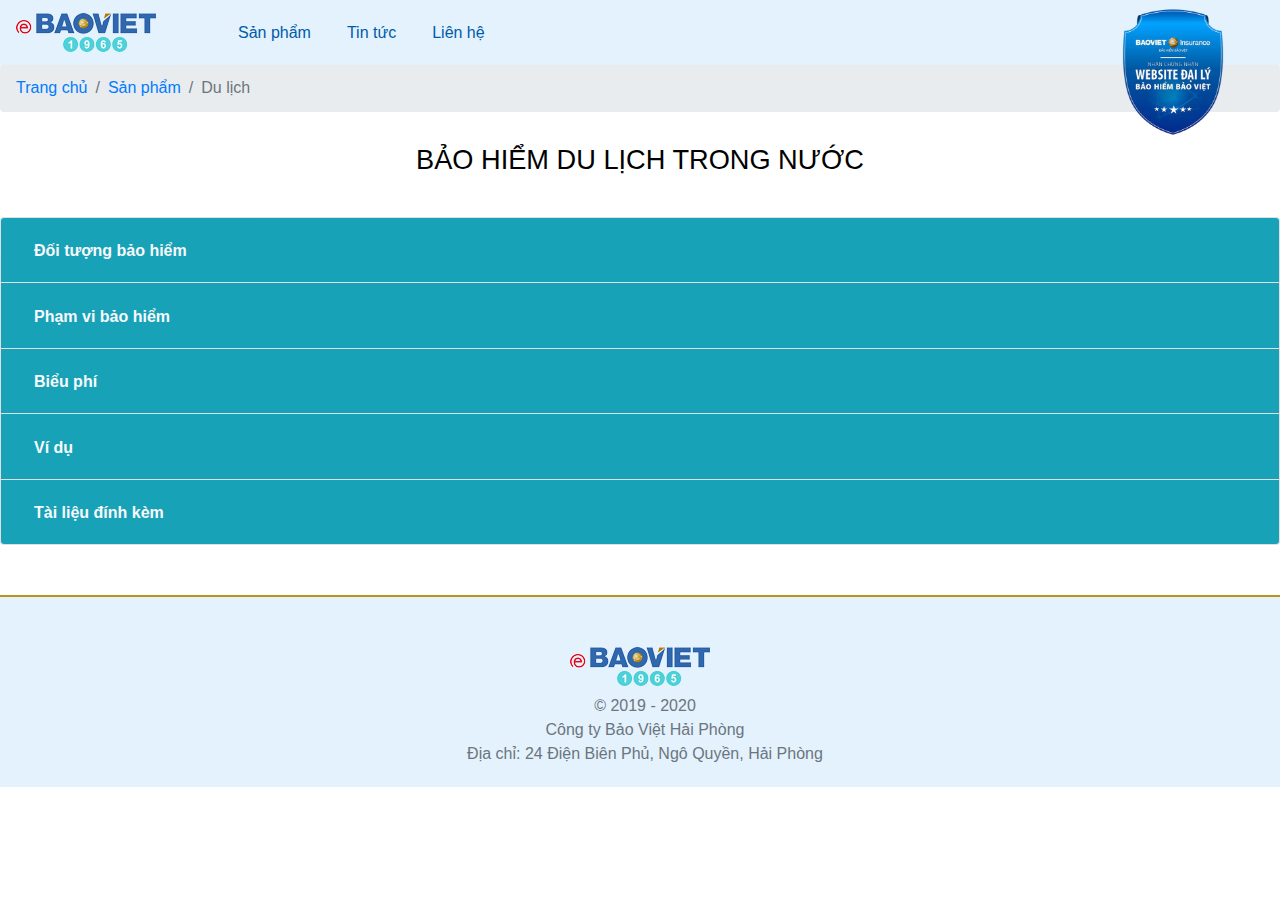
<file: products/du-lich.html>
<!doctype html>
<html lang="en">
  <head>
    <meta charset="utf-8">
    <meta name="viewport" content="width=device-width, initial-scale=1, shrink-to-fit=no">
    <title>Tư vấn trực tuyến - Bảo hiểm Bảo Việt</title>

    <!-- Bootstrap core CSS -->
    <link href="../css/bootstrap.min.css" rel="stylesheet">

    <!-- Favicons -->
    <link rel="icon" href="../images/baoViet.ico" sizes="32x32" type="image/png">

    
    <style>
      .bd-placeholder-img {
        font-size: 1.125rem;
        text-anchor: middle;
        -webkit-user-select: none;
        -moz-user-select: none;
        -ms-user-select: none;
        user-select: none;
      }

      @media (min-width: 768px) {
        .bd-placeholder-img-lg {
          font-size: 3.5rem;
        }
      }
    </style>

    <!-- Custom styles for this template -->
    <link href="../css/carousel.css" rel="stylesheet">

    <!-- Custom -->
    <link href="../css/custom.css" rel="stylesheet">

    <!--Font awesome-->
    <link href="https://maxcdn.bootstrapcdn.com/font-awesome/4.4.0/css/font-awesome.min.css" rel="stylesheet">
  </head>

  <body>
    <header>
      <nav class="navbar navbar-expand-md navbar-light fixed-top" style="background-color: #e3f2fd;">
        <a class="navbar-brand" href="../"><img class="mr-5" src="../images/logo.png" alt="logo-Bao-Viet"></a>
        <button class="navbar-toggler" type="button" data-toggle="collapse" data-target="#navbarCollapse" aria-controls="navbarCollapse" aria-expanded="false" aria-label="Toggle navigation">
          <span class="navbar-toggler-icon"></span>
        </button>
        <div class="collapse navbar-collapse" id="navbarCollapse">
          <ul class="navbar-nav mr-auto nav-pills">
            <li class="nav-item nav-custom">
              <a class="nav-link" href="../products.html" style="font-weight: 500; color: rgb(0, 91, 170);">Sản phẩm</a>
            </li>
            <li class="nav-item nav-custom">
              <a class="nav-link" href="../news.html" style="font-weight: 500; color: rgb(0, 91, 170);">Tin tức</a>
            </li>
            <li class="nav-item nav-custom">
              <a class="nav-link" href="../contact.html" style="font-weight: 500; color: rgb(0, 91, 170);">Liên hệ</a>
            </li>
          </ul>          
        </div>
        <img id="chung-chi" class="mr-5 d-none d-md-block w-100" src="../images/chung-chi.png" alt="chung-chi">
      </nav>
    </header>

    <main role="main">
      <!-- Marketing messaging and featurettes
      ================================================== -->
      <!-- Wrap the rest of the page in another container to center all the content. -->
      <nav aria-label="breadcrumb">
        <ol class="breadcrumb">
          <li class="breadcrumb-item"><a href="../">Trang chủ</a></li>
          <li class="breadcrumb-item" aria-current="page"><a href="../products.html">Sản phẩm</a></li>
          <li class="breadcrumb-item active" aria-current="page">Du lịch</li>
        </ol>
      </nav>

      <h1 class="h1 text-center h1-custom">BẢO HIỂM DU LỊCH TRONG NƯỚC</h1>
      
      <div class="accordion" id="accordionExample">

        <div class="card">
          <div class="card-header bg-info" id="headingOne" data-toggle="collapse" data-target="#collapseOne" aria-expanded="true" aria-controls="collapseOne">
            <h2 class="mb-0">
              <button class="btn btn-link text-light font-weight-bold" type="button">
                Đối tượng bảo hiểm
              </button>
            </h2>
          </div>
      
          <div id="collapseOne" class="collapse" aria-labelledby="headingOne">
            <div class="card-body para">
              <ul>
                <li class="product-detail">
                  Người đi du lịch có độ tuổi <strong>từ 3 tháng đến 80 tuổi</strong> tham quan, nghỉ mát, tắm biển, leo núi hoặc nghỉ tại khách sạn, nhà khách <strong>(trong phạm vi lãnh thổ Việt Nam).</strong>
                </li>
                <li class="product-detail">
                  Trường hợp người được bảo hiểm tham gia khảo sát, thám hiểm, lặn sâu hơn 20 mét so với mặt nước biển, biểu diễn nguy hiểm, đua xe, đua ngựa, đua thuyền, thi đấu có tính chất chuyên nghiệp các môn thể thao như: bóng đá, đấm bốc, leo núi hay leo vách đá kể cả có sử dụng dây leo hay thiết bị hỗ trợ khác, lướt ván, nhảy dù, chỉ được bảo hiểm với điều kiện đã <strong>nộp thêm phụ phí bảo hiểm.</strong>
                </li>
              </ul>
            </div>
          </div>
          
        </div>

        <div class="card">
          <div class="card-header bg-info" id="headingTwo" data-toggle="collapse" data-target="#collapseTwo" aria-expanded="true" aria-controls="collapseTwo">
            <h2 class="mb-0">
              <button class="btn btn-link text-light font-weight-bold" type="button">
                Phạm vi bảo hiểm
              </button>
            </h2>
          </div>
      
          <div id="collapseTwo" class="collapse" aria-labelledby="headingTwo">
            <div class="card-body para">
              <ol>
                <li class="product-detail">
                  Bên mua bảo hiểm/Người được bảo hiểm có quyền lựa chọn số tiền bảo hiểm từ <strong>1.000.000 VND</strong> đến <strong>100.000.000 VND</strong>.
                </li>

                <li class="product-detail">
                  Bảo hiểm Bảo Việt sẽ bồi thường thiệt hại bảo hiểm du lịch trong nước <strong>không vượt quá</strong> số tiền bảo hiểm (<i>STBH</i>) cũng như hạn mức trách nhiệm (<i>MTN</i>) đã ghi trên giấy chứng nhận bảo hiểm cho các trường hợp sau:
                  <ul>
                    <li>Chết do bệnh tật, ốm đau bất ngờ trong thời hạn bảo hiểm</li>
                    <li>Chết, thương tật do tai nạn</li>
                    <li>Người được bảo hiểm chết hoặc bị thương tật thân thể do có những hành động cứu người, cứu tài sản của nhân dân, nhà nước và tham gia chống các hành vi phạm pháp</li>
                  </ul>
                </li>

              </ol>
            </div>
          </div>
        </div>

        <div class="card">
          <div class="card-header bg-info" id="headingThree" data-toggle="collapse" data-target="#collapseThree" aria-expanded="false" aria-controls="collapseThree">
            <h2 class="mb-0">
              <button class="btn btn-link text-light font-weight-bold" type="button">
                Biểu phí
              </button>
            </h2>
          </div>
          <div id="collapseThree" class="collapse" aria-labelledby="headingThree">
            <div class="card-body">
              <img src="../photos/DL trong nuoc/Bieu phi - DL trong nuoc.png" alt="Bieu phi du lich trong nuoc" class="img-fluid">
            </div>
          </div>
        </div>

        <div class="card">
          <div class="card-header bg-info" id="headingFour" data-toggle="collapse" data-target="#collapseFour" aria-expanded="false" aria-controls="collapseFour">
            <h2 class="mb-0">
              <button class="btn btn-link text-light font-weight-bold" type="button">
                Ví dụ
              </button>
            </h2>
          </div>
          <div id="collapseFour" class="collapse" aria-labelledby="headingFour">
            <div class="card-body">
              <p class="mb-3 para">
                <i class="fa fa-cart-plus mr-2" aria-hidden="true"></i>
                Một đơn vị đề nghị Bảo Việt chào phí bảo hiểm du lịch trong nước cho cả chuyến đi <i>(bao gồm cả các điểm du lịch)</i> cụ thể như sau:
              </p>

              <table class="table scope-smaller table-bordered">
                <thead class="bg-warning text-center">
                  <tr>
                    <th class="align-middle" colspan="2">Thời gian</th>
                    <th class="align-middle" rowspan="2">Số người</th>
                    <th class="align-middle" rowspan="2">STBH (VND/người)</th>
                  </tr>

                  <tr>
                    <th class="align-middle bg-warning">Từ ngày</th>
                    <th class="align-middle bg-warning">Đến ngày</th>
                  </tr>
                </thead>

                <tbody>
                  <tr>
                    <td class="align-middle text-center">01/01/2020</td>
                    <td class="align-middle text-center">30/01/2020</td>
                    <td class="align-middle text-center">20</td>
                    <td class="align-middle text-center">50.000.000</td>
                  </tr>
                </tbody>
              </table>

              <strong>
                <p class="mt-5 mb-3 para">
                  <i class="fa fa-calculator mr-2" aria-hidden="true"></i>Số phí bảo hiểm được tính toán cho đoàn như sau:
                </p>
              </strong>

              <table class="table premium-smaller table-bordered">
                <thead class="bg-primary text-white text-center">
                  <tr>
                    <th class="align-middle" colspan="2">Thời gian (ngày)</th>
                    <th class="align-middle">Số lượng (người)</th>
                    <th class="align-middle">Tỉ lệ phí</th>
                    <th class="align-middle">Phí bảo hiểm (VND)</th>
                  </tr>
                </thead>

                <tbody>
                  <tr>
                    <td class="col-direction">
                      <i class="fa fa-chevron-down text-info direction" aria-hidden="true" data-toggle="collapse" href="#collapse1" role="button" aria-expanded="false" aria-controls="collapse1"></i>
                    </td>
                    
                    <td class="text-center">
                      <strong class="premium">30</strong>
                      <div class="collapse more-info text-secondary text-left" id="collapse1">
                        <ul>
                          <li>Bao gồm 2 ngày biên (01/01/2020 và 30/01/2020)</li>
                        </ul>
                      </div>
                    </td>

                    <td class="text-center">
                      <strong class="premium">20</strong>
                    </td>

                    <td class="text-center">
                      <strong class="premium">0,015%</strong>
                      <div class="collapse more-info text-secondary text-left" id="collapse1">
                      <ul>
                        <li>Bảo hiểm chuyến: 0,01%</li>
                        <li>Bảo hiểm ở các điểm du lịch: 0,005%</li>
                      </ul>
                      </div>
                    </td>
                    
                    <td class="text-center">
                      <strong class="premium">4.500.000</strong>
                      <div class="collapse more-info text-secondary text-left" id="collapse1">
                        <ul>
                          <li>50.000.000 x 0,015% = 7.500 VND/người/ngày</li>
                        </ul>
                      </div>
                    </td>
                  </tr>
                </tbody>
              </table>
            </div>
          </div>
        </div>

        <div class="card">
          <div class="card-header bg-info" id="headingFive" data-toggle="collapse" data-target="#collapseFive" aria-expanded="false" aria-controls="collapseFive">
            <h2 class="mb-0">
              <button class="btn btn-link text-light font-weight-bold" type="button">
                Tài liệu đính kèm
              </button>
            </h2>
          </div>
          <div id="collapseFive" class="collapse" aria-labelledby="headingFive">
            <div class="card-body">
              <i class="fa fa-file-pdf-o mr-2" aria-hidden="true"></i>
              <a class="pdf-file" href="../pdf/DL trong nuoc - Quy tac.pdf">
                Quy tắc bảo hiểm
              </a>
            </div>
          </div>
        </div>
      </div>    
    </main>
    
    <!-- FOOTER -->
    <footer class="footer text-muted text-center text-small">
      <img class="mb-2" src="../images/logo.png" alt="logo-Bao-Viet">
      <ul class="list-unstyled">
        <li>&copy; 2019 - 2020</li>
        <li>Công ty Bảo Việt Hải Phòng</li>
        <li>Địa chỉ: 24 Điện Biên Phủ, Ngô Quyền, Hải Phòng</li>
      </ul>
      
      <div class="zalo-chat-widget" data-oaid="1427359621856955659" data-welcome-message="Rất vui khi được hỗ trợ bạn!" data-autopopup="0" data-width="350" data-height="420"></div>
      
      <a href="#">
        <i id="back-to-top" class="fa fa-arrow-circle-o-up fa-3x"></i>
      </a>
    </footer>

    <script src="https://sp.zalo.me/plugins/sdk.js"></script>
    <script src="../js/jquery-3.4.1.slim.min.js"></script>
    <script>window.jQuery || document.write('<script src="../js/jquery-3.4.1.slim.min.js"><\/script>')</script>
    <script src="../js/bootstrap.bundle.min.js"></script>
    <script src="../js/chevron-toogle.js"></script>
    <script src="../js/back-to-top.js"></script>
  </body>
</html>
</file>
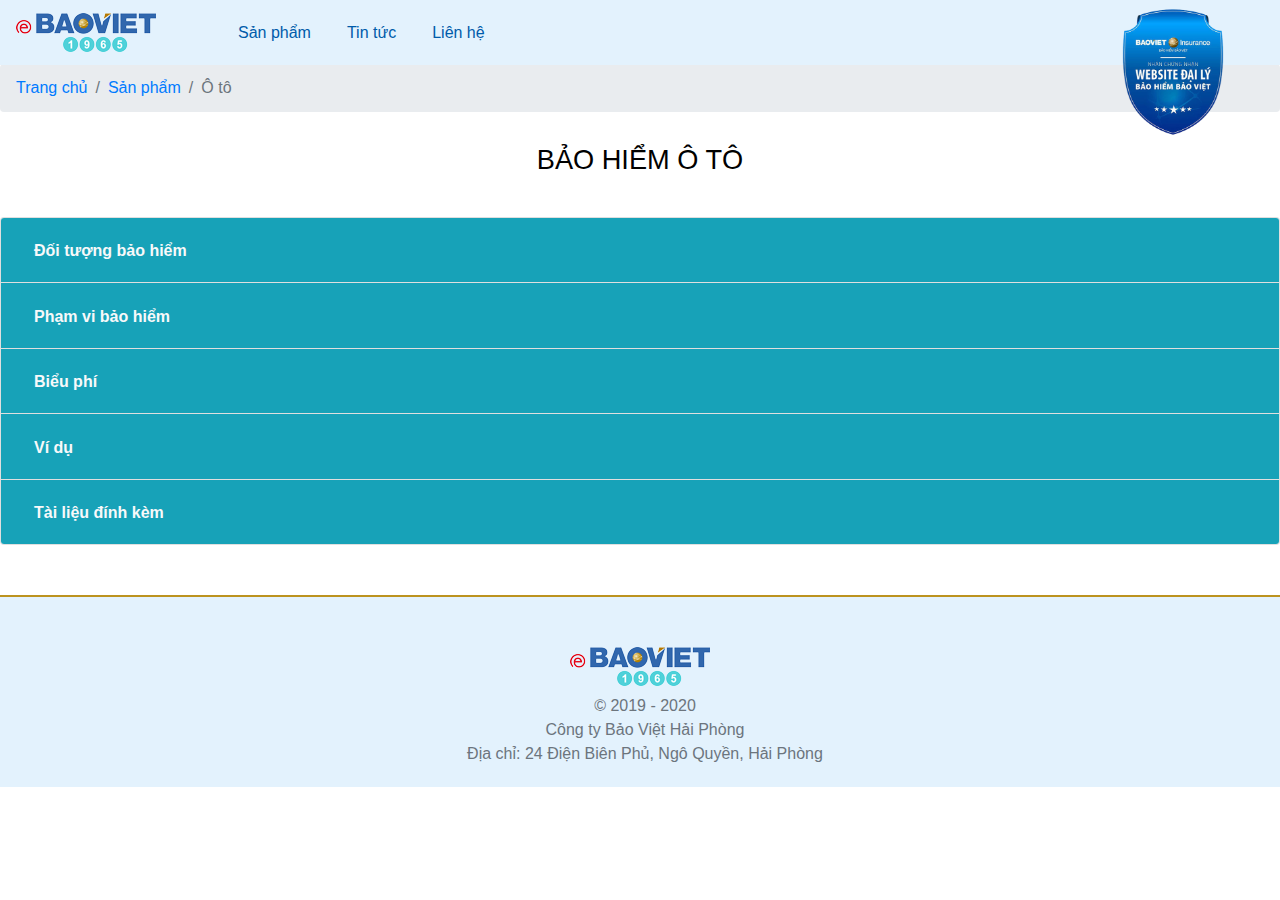
<file: products/o-to.html>
<!doctype html>
<html lang="en">
  <head>
    <meta charset="utf-8">
    <meta name="viewport" content="width=device-width, initial-scale=1, shrink-to-fit=no">
    <title>Tư vấn trực tuyến - Bảo hiểm Bảo Việt</title>

    <!-- Bootstrap core CSS -->
    <link href="../css/bootstrap.min.css" rel="stylesheet">

    <!-- Favicons -->
    <link rel="icon" href="../images/baoViet.ico" sizes="32x32" type="image/png">

    
    <style>
      .bd-placeholder-img {
        font-size: 1.125rem;
        text-anchor: middle;
        -webkit-user-select: none;
        -moz-user-select: none;
        -ms-user-select: none;
        user-select: none;
      }

      @media (min-width: 768px) {
        .bd-placeholder-img-lg {
          font-size: 3.5rem;
        }
      }
    </style>

    <!-- Custom styles for this template -->
    <link href="../css/carousel.css" rel="stylesheet">

    <!-- Custom -->
    <link href="../css/custom.css" rel="stylesheet">

    <!--Font awesome-->
    <link href="https://maxcdn.bootstrapcdn.com/font-awesome/4.4.0/css/font-awesome.min.css" rel="stylesheet">
  </head>

  <body>
    <header>
      <nav class="navbar navbar-expand-md navbar-light fixed-top" style="background-color: #e3f2fd;">
        <a class="navbar-brand" href="../"><img class="mr-5" src="../images/logo.png" alt="logo-Bao-Viet"></a>
        <button class="navbar-toggler" type="button" data-toggle="collapse" data-target="#navbarCollapse" aria-controls="navbarCollapse" aria-expanded="false" aria-label="Toggle navigation">
          <span class="navbar-toggler-icon"></span>
        </button>
        <div class="collapse navbar-collapse" id="navbarCollapse">
          <ul class="navbar-nav mr-auto nav-pills">
            <li class="nav-item nav-custom">
              <a class="nav-link" href="../products.html" style="font-weight: 500; color: rgb(0, 91, 170);">Sản phẩm</a>
            </li>
            <li class="nav-item nav-custom">
              <a class="nav-link" href="../news.html" style="font-weight: 500; color: rgb(0, 91, 170);">Tin tức</a>
            </li>
            <li class="nav-item nav-custom">
              <a class="nav-link" href="../contact.html" style="font-weight: 500; color: rgb(0, 91, 170);">Liên hệ</a>
            </li>
          </ul>          
        </div>
        <img id="chung-chi" class="mr-5 d-none d-md-block w-100" src="../images/chung-chi.png" alt="chung-chi">
      </nav>
    </header>

    <main role="main">
      <!-- Marketing messaging and featurettes
      ================================================== -->
      <!-- Wrap the rest of the page in another container to center all the content. -->
      <nav aria-label="breadcrumb">
        <ol class="breadcrumb">
          <li class="breadcrumb-item"><a href="../">Trang chủ</a></li>
          <li class="breadcrumb-item" aria-current="page"><a href="../products.html">Sản phẩm</a></li>
          <li class="breadcrumb-item active" aria-current="page">Ô tô</li>
        </ol>
      </nav>

      <h1 class="h1 text-center h1-custom">BẢO HIỂM Ô TÔ</h1>
      
      <div class="accordion" id="accordionExample">

        <div class="card">
          <div class="card-header bg-info" id="headingOne" data-toggle="collapse" data-target="#collapseOne" aria-expanded="true" aria-controls="collapseOne">
            <h2 class="mb-0">
              <button class="btn btn-link text-light font-weight-bold" type="button">
                Đối tượng bảo hiểm
              </button>
            </h2>
          </div>
      
          <div id="collapseOne" class="collapse" aria-labelledby="headingOne">
            <div class="card-body para">
              <ul>
                <li class="product-detail">
                  Các loại phương tiện giao thông đường bộ chạy bằng động cơ của chính nó và có từ bốn bánh trở lên: xe chở hàng, xe chở người, xe bán tải, ô tô chuyên dùng, xe máy chuyên dùng, xe tập lái …
                </li>
              </ul>
            </div>
          </div>
          
        </div>

        <div class="card">
          <div class="card-header bg-info" id="headingTwo" data-toggle="collapse" data-target="#collapseTwo" aria-expanded="true" aria-controls="collapseTwo">
            <h2 class="mb-0">
              <button class="btn btn-link text-light font-weight-bold" type="button">
                Phạm vi bảo hiểm
              </button>
            </h2>
          </div>
      
          <div id="collapseTwo" class="collapse" aria-labelledby="headingTwo">
            <div class="card-body">
              <ol class="para">
                <li class="product-detail">
                  Bảo Việt chịu trách nhiệm bồi thường bằng tiền, bằng cách thay thế hoặc sửa chữa (tùy theo sự lựa chọn của Bảo Việt) cho chủ xe những thiệt hại vật chất do thiên tai, tai nạn bất ngờ, không lường trước được trong những trường hợp sau:

                  <ul>
                    <li class="product-detail">
                      Đâm va, lật, đổ, lệch trọng tâm, chìm, rơi toàn bộ xe, bị các vật thể khác rơi, va chạm vào, hành vi phá hoại của người khác
                    </li>
                    <li class="product-detail">
                      Hỏa hoạn, cháy, nổ
                    </li>
                    <li class="product-detail">
                      Những tai nạn bất khả kháng do thiên nhiên gây ra
                    </li>
                    <li class="product-detail">
                      Mất toàn bộ xe do trộm, cướp.
                    </li>
                  </ul>
                </li>

                <li class="product-detail">
                  Ngoài số tiền bồi thường cho những thiệt hại như trên, Bảo việt còn bồi thường cho chủ xe những chi phí cần thiết và hợp lý như sau:

                  <ul>
                    <li class="product-detail">
                      Chi phí ngăn ngừa hạn chế tổn thất phát sinh thêm
                    </li>
                    <li class="product-detail">
                      Chi phí cứu hộ và vận chuyển xe bị thiệt hại tới nơi sửa chữa gần nhất tối đa không quá 10% số tiền bảo hiểm của xe đó
                    </li>
                  </ul>
                </li>
              </ol>
            </div>
          </div>
        </div>

        <div class="card">
          <div class="card-header bg-info" id="headingThree" data-toggle="collapse" data-target="#collapseThree" aria-expanded="false" aria-controls="collapseThree">
            <h2 class="mb-0">
              <button class="btn btn-link text-light font-weight-bold" type="button">
                Biểu phí
              </button>
            </h2>
          </div>
          <div id="collapseThree" class="collapse" aria-labelledby="headingThree">
            <div class="card-body">
              <i class="fa fa-file-pdf-o mr-2" aria-hidden="true"></i>
              <a class="pdf-file" href="../pdf/Vat chat o to - Bieu phi.pdf">
                Biểu phí chi tiết
              </a>

              <p class="mt-3">
                <i>
                ** Biểu phí này chỉ áp dụng đối với khu vực Đồng bằng Sông Hồng
                </i>
              </p>
            </div>
          </div>
        </div>

        <div class="card">
          <div class="card-header bg-info" id="headingFour" data-toggle="collapse" data-target="#collapseFour" aria-expanded="false" aria-controls="collapseFour">
            <h2 class="mb-0">
              <button class="btn btn-link text-light font-weight-bold" type="button">
                Ví dụ
              </button>
            </h2>
          </div>
          <div id="collapseFour" class="collapse" aria-labelledby="headingFour">
            <div class="card-body para">
              <p>
                <i class="fa fa-cart-plus mr-2" aria-hidden="true"></i>
                Năm 2020, khách hàng cá nhân mua bảo hiểm cho xe ô tô có thông tin chi tiết như sau:
              </p>

              <table class="table scope-smaller table-bordered">
                <thead class="bg-warning text-center">
                  <tr>
                    <th class="align-middle" scope="col">Thông tin</th>
                    <th class="align-middle text-center" scope="col">Chi tiết</th>
                  </tr>
                </thead>
                <tbody>
                  <tr>
                    <td class="align-middle">Hãng xe</td>
                    <td class="align-middle font-weight-bold">KIA</td>
                  </tr>

                  <tr>
                    <td class="align-middle">Mẫu xe</td>
                    <td class="align-middle font-weight-bold">CERATO</td>
                  </tr>

                  <tr>
                    <td class="align-middle">Năm sản xuất</td>
                    <td class="align-middle font-weight-bold">2019</td>
                  </tr>

                  <tr>
                    <td class="align-middle">Số năm sử dụng</td>
                    <td class="align-middle font-weight-bold">1</td>
                  </tr>

                  <tr>
                    <td class="align-middle">Giá trị xe</td>
                    <td class="align-middle font-weight-bold">610.000.000 VND</td>
                  </tr>

                  <tr>
                    <td class="align-middle">Mức khấu trừ</td>
                    <td class="align-middle font-weight-bold">500.000 VND/vụ</td>
                  </tr>

                  <tr>
                    <td class="align-middle">Điều khoản bổ sung</td>
                    <td class="align-middle font-weight-bold" rowspan="3">
                      <li>Không trừ khấu hao thay mới</li>
                      <li>Sửa chữa tại Gara chính hãng</li>
                      <li>Xe bị ngập nước</li>
                    </td>
                  </tr>
                </tbody>
              </table>

              <strong>
                <p class="mt-5 mb-3 para">
                  <i class="fa fa-calculator mr-2" aria-hidden="true"></i>Số phí bảo hiểm được tính toán như sau:
                </p>
              </strong>

              <table class="table premium-smaller table-bordered">
                <thead class="bg-primary text-white text-center">
                  <tr>
                    <th class="align-middle" scope="col">#</th>
                    <th class="align-middle" scope="col">Điều khoản</th>
                    <th class="align-middle text-center" scope="col" colspan="2">Phí bảo hiểm (chưa gồm VAT)</th>
                  </tr>
                </thead>

                <tbody>
                  <tr>
                    <th class="text-center align-middle" scope="row">1</th>
                    <td class="align-middle">Vật chất xe</td>
                    <td class="col-direction">
                      <i class="fa fa-chevron-down text-info direction" aria-hidden="true" data-toggle="collapse" href="#collapse1" role="button" aria-expanded="false" aria-controls="collapse1"></i>
                    </td>
                    <td class="col-premium">
                      <p class="premium">7.930.000 VND</p>
                      <div class="collapse more-info text-secondary" id="collapse1">
                      <ul>
                        <li>610.000.000 VND x 1,30%</li>
                        <li>Xe sử dụng dưới 3 năm nên không áp dụng phí bổ sung cho điều khoản "Không trừ khấu hao thay mới"</li>
                      </ul>
                      </div>
                    </td>
                  </tr>

                  <tr>
                    <th class="text-center align-middle" scope="row">2</th>
                    <td class="align-middle">Sửa chữa tại Gara chính hãng</td>
                    <td class="col-direction">
                      <i class="fa fa-chevron-down text-info direction" aria-hidden="true" data-toggle="collapse" href="#collapse2" role="button" aria-expanded="false" aria-controls="collapse2"></i>
                    </td>
                    <td class="col-premium">
                      <p class="premium">610.000 VND</p>
                      <div class="collapse more-info text-secondary" id="collapse2">
                      <ul>
                        <li>610.000.000 x 0,1%</li>
                      </ul>
                      </div>
                    </td>
                  </tr>

                  <tr>
                    <th class="text-center align-middle" scope="row">3</th>
                    <td class="align-middle">Xe bị ngập nước</td>
                    <td class="col-direction">
                      <i class="fa fa-chevron-down text-info direction" aria-hidden="true" data-toggle="collapse" href="#collapse3" role="button" aria-expanded="false" aria-controls="collapse3"></i>
                    </td>
                    <td class="col-premium">
                      <p class="premium">610.000 VND</p>
                      <div class="collapse more-info text-secondary" id="collapse3">
                      <ul>
                        <li>610.000.000 x 0,1%</li>
                      </ul>
                      </div>
                    </td>
                  </tr>

                  <tr>
                    <th class="text-center align-middle" scope="row">4</th>
                    <td class="align-middle"><strong>Tổng phí bảo hiểm</strong></td>
                    <td class="col-direction">
                      <i class="fa fa-chevron-down text-info direction" aria-hidden="true" data-toggle="collapse" href="#collapse4" role="button" aria-expanded="false" aria-controls="collapse4"></i>
                    </td>
                    <td class="col-premium">
                      <strong class="premium">9.150.000 VND</strong>
                      <div class="collapse more-info text-secondary" id="collapse4">
                      <ul>
                        <li>(1) + (2) + (3)</li>
                      </ul>
                      </div>
                    </td>
                  </tr>
                </tbody>
              </table>

            </div>
          </div>
        </div>

        <div class="card">
          <div class="card-header bg-info" id="headingFive" data-toggle="collapse" data-target="#collapseFive" aria-expanded="false" aria-controls="collapseFive">
            <h2 class="mb-0">
              <button class="btn btn-link text-light font-weight-bold" type="button">
                Tài liệu đính kèm
              </button>
            </h2>
          </div>
          <div id="collapseFive" class="collapse" aria-labelledby="headingFive">
            <div class="card-body">
              <i class="fa fa-file-pdf-o mr-2" aria-hidden="true"></i>
              <a class="pdf-file" href="../pdf/Vat chat o to - Quy tac.pdf">
                Quy tắc bảo hiểm
              </a>
            </div>
          </div>
        </div>
      </div>    
    </main>
    
    <!-- FOOTER -->
    <footer class="footer text-muted text-center text-small">
      <img class="mb-2" src="../images/logo.png" alt="logo-Bao-Viet">
      <ul class="list-unstyled">
        <li>&copy; 2019 - 2020</li>
        <li>Công ty Bảo Việt Hải Phòng</li>
        <li>Địa chỉ: 24 Điện Biên Phủ, Ngô Quyền, Hải Phòng</li>
      </ul>
      
      <div class="zalo-chat-widget" data-oaid="1427359621856955659" data-welcome-message="Rất vui khi được hỗ trợ bạn!" data-autopopup="0" data-width="350" data-height="420"></div>
      
      <a href="#">
        <i id="back-to-top" class="fa fa-arrow-circle-o-up fa-3x"></i>
      </a>
    </footer>
    
    <script src="https://sp.zalo.me/plugins/sdk.js"></script>
    <script src="../js/back-to-top.js"></script>
    <script src="../js/jquery-3.4.1.slim.min.js"></script>
    <script>window.jQuery || document.write('<script src="../js/jquery-3.4.1.slim.min.js"><\/script>')</script>
    <script src="../js/bootstrap.bundle.min.js"></script>
  </body>
</html>
</file>
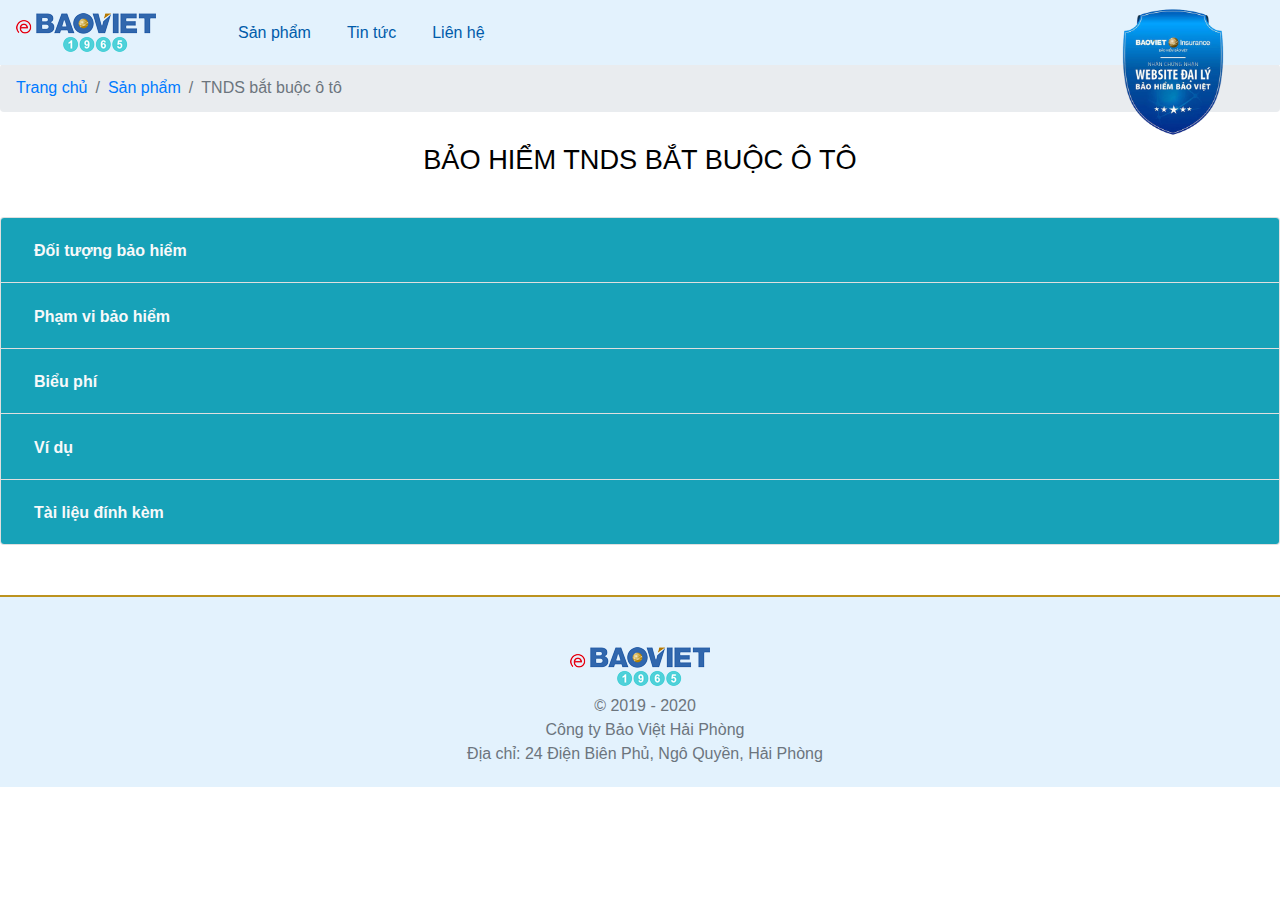
<file: products/tnds-o-to.html>
<!doctype html>
<html lang="en">
  <head>
    <meta charset="utf-8">
    <meta name="viewport" content="width=device-width, initial-scale=1, shrink-to-fit=no">
    <title>Tư vấn trực tuyến - Bảo hiểm Bảo Việt</title>

    <!-- Bootstrap core CSS -->
    <link href="../css/bootstrap.min.css" rel="stylesheet">

    <!-- Favicons -->
    <link rel="icon" href="../images/baoViet.ico" sizes="32x32" type="image/png">

    
    <style>
      .bd-placeholder-img {
        font-size: 1.125rem;
        text-anchor: middle;
        -webkit-user-select: none;
        -moz-user-select: none;
        -ms-user-select: none;
        user-select: none;
      }

      @media (min-width: 768px) {
        .bd-placeholder-img-lg {
          font-size: 3.5rem;
        }
      }
    </style>

    <!-- Custom styles for this template -->
    <link href="../css/carousel.css" rel="stylesheet">

    <!-- Custom -->
    <link href="../css/custom.css" rel="stylesheet">

    <!--Font awesome-->
    <link href="https://maxcdn.bootstrapcdn.com/font-awesome/4.4.0/css/font-awesome.min.css" rel="stylesheet">
  </head>

  <body>
    <header>
      <nav class="navbar navbar-expand-md navbar-light fixed-top" style="background-color: #e3f2fd;">
        <a class="navbar-brand" href="../"><img class="mr-5" src="../images/logo.png" alt="logo-Bao-Viet"></a>
        <button class="navbar-toggler" type="button" data-toggle="collapse" data-target="#navbarCollapse" aria-controls="navbarCollapse" aria-expanded="false" aria-label="Toggle navigation">
          <span class="navbar-toggler-icon"></span>
        </button>
        <div class="collapse navbar-collapse" id="navbarCollapse">
          <ul class="navbar-nav mr-auto nav-pills">
            <li class="nav-item nav-custom">
              <a class="nav-link" href="../products.html" style="font-weight: 500; color: rgb(0, 91, 170);">Sản phẩm</a>
            </li>
            <li class="nav-item nav-custom">
              <a class="nav-link" href="../news.html" style="font-weight: 500; color: rgb(0, 91, 170);">Tin tức</a>
            </li>
            <li class="nav-item nav-custom">
              <a class="nav-link" href="../contact.html" style="font-weight: 500; color: rgb(0, 91, 170);">Liên hệ</a>
            </li>
          </ul>          
        </div>
        <img id="chung-chi" class="mr-5 d-none d-md-block w-100" src="../images/chung-chi.png" alt="chung-chi">
      </nav>
    </header>

    <main role="main">
      <!-- Marketing messaging and featurettes
      ================================================== -->
      <!-- Wrap the rest of the page in another container to center all the content. -->
      <nav aria-label="breadcrumb">
        <ol class="breadcrumb">
          <li class="breadcrumb-item"><a href="../">Trang chủ</a></li>
          <li class="breadcrumb-item" aria-current="page"><a href="../products.html">Sản phẩm</a></li>
          <li class="breadcrumb-item active" aria-current="page">TNDS bắt buộc ô tô</li>
        </ol>
      </nav>

      <h1 class="h1 text-center h1-custom">BẢO HIỂM TNDS BẮT BUỘC Ô TÔ</h1>
      
      <div class="accordion" id="accordionExample">

        <div class="card">
          <div class="card-header bg-info" id="headingOne" data-toggle="collapse" data-target="#collapseOne" aria-expanded="true" aria-controls="collapseOne">
            <h2 class="mb-0">
              <button class="btn btn-link text-light font-weight-bold" type="button">
                Đối tượng bảo hiểm
              </button>
            </h2>
          </div>
      
          <div id="collapseOne" class="collapse" aria-labelledby="headingOne">
            <div class="card-body para">
              <ul>
                <li class="product-detail">
                  Phần trách nhiệm của chủ xe đối với những thiệt hại do xe cơ giới gây ra về người và tài sản đối với bên thứ ba trong phạm vi lãnh thổ Việt Nam.
                </li>
              </ul>
            </div>
          </div>
          
        </div>

        <div class="card">
          <div class="card-header bg-info" id="headingTwo" data-toggle="collapse" data-target="#collapseTwo" aria-expanded="true" aria-controls="collapseTwo">
            <h2 class="mb-0">
              <button class="btn btn-link text-light font-weight-bold" type="button">
                Phạm vi bảo hiểm
              </button>
            </h2>
          </div>
      
          <div id="collapseTwo" class="collapse" aria-labelledby="headingTwo">
            <div class="card-body">
              <ol class="para">
                <li class="product-detail">
                  Bảo Việt chịu trách nhiệm <strong>tối đa</strong> như sau:
                  <ul>
                    <li class="product-detail">
                      Mức TNDS đối với người thứ ba:
                      <ul>
                        <li>Về người: 100.000.000 VND/người/vụ tai nạn</li>
                        <li>Về tài sản: 100.000.000 VND/vụ tai nạn</li>
                      </ul>
                    </li>

                    <li class="product-detail">
                      Mức TNDS đối với hành khách:
                      <ul>
                        <li>Về người: 100.000.000 VND/người/vụ tai nạn</li>
                      </ul>
                    </li>
                  </ul>
                </li>

                <li class="product-detail">
                  Bảo Việt bồi thường cho chủ xe số tiền mà chủ xe đã hoặc sẽ phải bồi thường đối với thiệt hại về thân thể, tính mạng của bên thứ ba và/hoặc hành khách do xe cơ giới gây ra trong mỗi vụ tai nạn xẩy ra thuộc phạm vi trách nhiệm bảo hiểm.
                </li>
                <li class="product-detail">
                  Bảo Việt bồi thường cho chủ xe số tiền mà chủ xe đã hoặc sẽ phải bồi thường đối với thiệt hại về tài sản của bên thứ ba do xe cơ giới gây ra trong mỗi vụ tai nạn xẩy ra thuộc phạm vi trách nhiệm bảo hiểm.
                </li>
                <li class="product-detail">
                  Trường hợp chủ xe cơ giới chết hoặc bị thương tật toàn bộ vĩnh viễn, Bảo Việt bồi thường trực tiếp cho người bị thiệt hại.
                </li>
                <li class="product-detail">
                  Trường hợp cần thiết, Bảo Việt tạm ứng những chi phí cần thiết và hợp lý trong phạm vi trách nhiệm bảo hiểm nhằm khắc phục hậu quả tai nạn.
                </li>
              </ol>
            </div>
          </div>
        </div>

        <div class="card">
          <div class="card-header bg-info" id="headingThree" data-toggle="collapse" data-target="#collapseThree" aria-expanded="false" aria-controls="collapseThree">
            <h2 class="mb-0">
              <button class="btn btn-link text-light font-weight-bold" type="button">
                Biểu phí
              </button>
            </h2>
          </div>
          <div id="collapseThree" class="collapse" aria-labelledby="headingThree">
            <div class="card-body">
              <i class="fa fa-file-pdf-o mr-2" aria-hidden="true"></i>
              <a class="pdf-file" href="../pdf/TNDS o to - Bieu phi.pdf">
                Biểu phí chi tiết
              </a>
            </div>
          </div>
        </div>

        <div class="card">
          <div class="card-header bg-info" id="headingFour" data-toggle="collapse" data-target="#collapseFour" aria-expanded="false" aria-controls="collapseFour">
            <h2 class="mb-0">
              <button class="btn btn-link text-light font-weight-bold" type="button">
                Ví dụ
              </button>
            </h2>
          </div>
          <div id="collapseFour" class="collapse" aria-labelledby="headingFour">
            <div class="card-body para">
              <p>
                <i class="fa fa-cart-plus mr-2" aria-hidden="true"></i>
                Khách hàng mua bảo hiểm cho các xe ô tô có thông tin chi tiết như sau:
              </p>

              <table class="table scope-smaller table-bordered">
                <thead class="bg-warning text-center">
                  <tr>
                    <th class="align-middle" scope="col">#</th>
                    <th class="align-middle" scope="col">Loại xe</th>
                    <th class="align-middle text-center" scope="col">Chi tiết</th>
                  </tr>
                </thead>
                <tbody>
                  <tr>
                    <th class="text-center align-middle" scope="row">1</th>
                    <td class="align-middle">Xe không kinh doanh vận tải</td>
                    <td class="align-middle">05 chỗ</td>
                  </tr>

                  <tr>
                    <th class="text-center align-middle" scope="row">2</th>
                    <td class="align-middle">Xe kinh doanh vận tải</td>
                    <td class="align-middle">16 chỗ</td>
                  </tr>

                  <tr>
                    <th class="text-center align-middle" scope="row">3</th>
                    <td class="align-middle">Xe tải</td>
                    <td class="align-middle">05 tấn</td>
                  </tr>

                  <tr>
                    <th class="text-center align-middle" scope="row">4</th>
                    <td class="align-middle">Đầu kéo</td>
                    <td class="align-middle">36 tấn</td>
                  </tr>
                  
                </tbody>
              </table>

              <strong>
                <p class="mt-5 mb-3 para">
                  <i class="fa fa-calculator mr-2" aria-hidden="true"></i>Số phí bảo hiểm được tính toán như sau:
                </p>
              </strong>

              <table class="table premium-smaller table-bordered">
                <thead class="bg-primary text-white text-center">
                  <tr>
                    <th class="align-middle" scope="col">#</th>
                    <th class="align-middle" scope="col">Loại xe</th>
                    <th class="align-middle" scope="col">Chi tiết</th>
                    <th class="align-middle text-center" scope="col" colspan="2">Phí bảo hiểm (chưa gồm VAT)</th>
                  </tr>
                </thead>

                <tbody>
                  <tr>
                    <th class="text-center align-middle" scope="row">1</th>
                    <td class="align-middle">Xe không kinh doanh vận tải</td>
                    <td class="align-middle">05 chỗ</td>
                    <td class="col-direction">
                      <i class="fa fa-chevron-down text-info direction" aria-hidden="true" data-toggle="collapse" href="#collapse1" role="button" aria-expanded="false" aria-controls="collapse1"></i>
                    </td>
                    <td class="col-premium">
                      <p class="premium">437.000</p>
                      <div class="collapse more-info text-secondary" id="collapse1">
                      <ul>
                        <li>III.1 - Xe không kinh doanh vận tải dưới 06 chỗ ngồi</li>
                      </ul>
                      </div>
                    </td>
                  </tr>

                  <tr>
                    <th class="text-center align-middle" scope="row">2</th>
                    <td class="align-middle">Xe kinh doanh vận tải</td>
                    <td class="align-middle">16 chỗ</td>
                    <td class="col-direction">
                      <i class="fa fa-chevron-down text-info direction" aria-hidden="true" data-toggle="collapse" href="#collapse2" role="button" aria-expanded="false" aria-controls="collapse2"></i>
                    </td>
                    <td class="col-premium">
                      <p class="premium">3.054.000</p>
                      <div class="collapse more-info text-secondary" id="collapse2">
                      <ul>
                        <li>IV.12 - Xe kinh doanh vận tải 16 chỗ ngồi theo đăng ký</li>
                      </ul>
                      </div>
                    </td>
                  </tr>

                  <tr>
                    <th class="text-center align-middle" scope="row">3</th>
                    <td class="align-middle">Xe tải</td>
                    <td class="align-middle">05 tấn</td>
                    <td class="col-direction">
                      <i class="fa fa-chevron-down text-info direction" aria-hidden="true" data-toggle="collapse" href="#collapse3" role="button" aria-expanded="false" aria-controls="collapse3"></i>
                    </td>
                    <td class="col-premium">
                      <p class="premium">1.660.000</p>
                      <div class="collapse more-info text-secondary" id="collapse3">
                      <ul>
                        <li>V.2 - Xe ô tô chở hàng (xe tải) từ 3 đến 8 tấn</li>
                      </ul>
                      </div>
                    </td>
                  </tr>

                  <tr>
                    <th class="text-center align-middle" scope="row">4</th>
                    <td class="align-middle">Đầu kéo</td>
                    <td class="align-middle">36 tấn</td>
                    <td class="col-direction">
                      <i class="fa fa-chevron-down text-info direction" aria-hidden="true" data-toggle="collapse" href="#collapse4" role="button" aria-expanded="false" aria-controls="collapse4"></i>
                    </td>
                    <td class="col-premium">
                      <p class="premium">4.800.000</p>
                      <div class="collapse more-info text-secondary" id="collapse4">
                      <ul>
                        <li>VI.4 - Đầu kéo rơ moóc: 3.200.000 x 150%</li>
                      </ul>
                      </div>
                    </td>
                  </tr>

                </tbody>
              </table>

            </div>
          </div>
        </div>

        <div class="card">
          <div class="card-header bg-info" id="headingFive" data-toggle="collapse" data-target="#collapseFive" aria-expanded="false" aria-controls="collapseFive">
            <h2 class="mb-0">
              <button class="btn btn-link text-light font-weight-bold" type="button">
                Tài liệu đính kèm
              </button>
            </h2>
          </div>
          <div id="collapseFive" class="collapse" aria-labelledby="headingFive">
            <div class="card-body">
              <i class="fa fa-file-pdf-o mr-2" aria-hidden="true"></i>
              <a class="pdf-file" href="../pdf/TNDS o to - Quy tac.pdf">
                Quy tắc bảo hiểm
              </a>
            </div>
          </div>
        </div>
      </div>    
    </main>
    
    <!-- FOOTER -->
    <footer class="footer text-muted text-center text-small">
      <img class="mb-2" src="../images/logo.png" alt="logo-Bao-Viet">
      <ul class="list-unstyled">
        <li>&copy; 2019 - 2020</li>
        <li>Công ty Bảo Việt Hải Phòng</li>
        <li>Địa chỉ: 24 Điện Biên Phủ, Ngô Quyền, Hải Phòng</li>
      </ul>
      
      <div class="zalo-chat-widget" data-oaid="1427359621856955659" data-welcome-message="Rất vui khi được hỗ trợ bạn!" data-autopopup="0" data-width="350" data-height="420"></div>
      
      <a href="#">
        <i id="back-to-top" class="fa fa-arrow-circle-o-up fa-3x"></i>
      </a>
    </footer>
    
    <script src="https://sp.zalo.me/plugins/sdk.js"></script>
    <script src="../js/back-to-top.js"></script>
    <script src="../js/jquery-3.4.1.slim.min.js"></script>
    <script>window.jQuery || document.write('<script src="../js/jquery-3.4.1.slim.min.js"><\/script>')</script>
    <script src="../js/bootstrap.bundle.min.js"></script>
  </body>
</html>
</file>
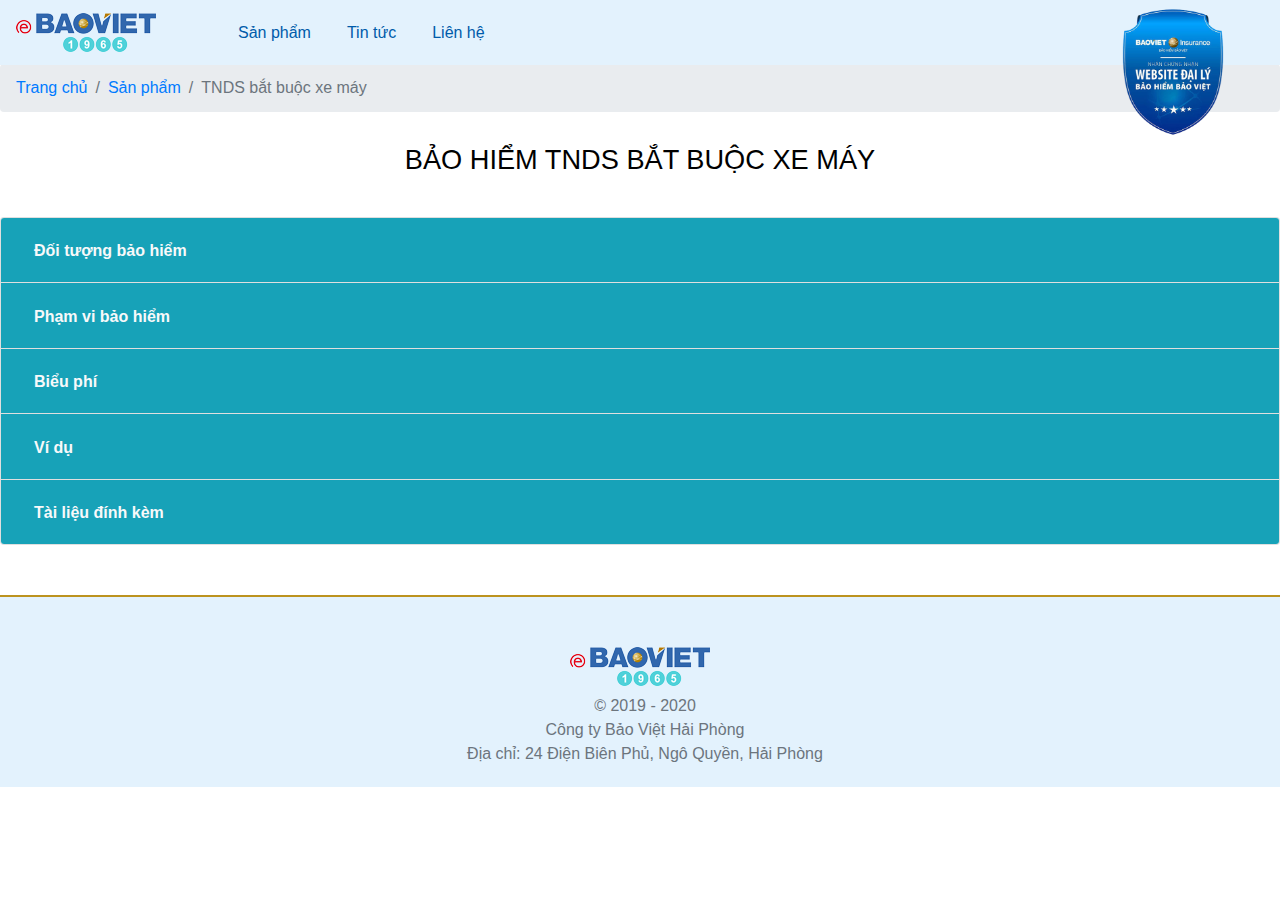
<file: products/xe-may.html>
<!doctype html>
<html lang="en">
  <head>
    <meta charset="utf-8">
    <meta name="viewport" content="width=device-width, initial-scale=1, shrink-to-fit=no">
    <title>Tư vấn trực tuyến - Bảo hiểm Bảo Việt</title>

    <!-- Bootstrap core CSS -->
    <link href="../css/bootstrap.min.css" rel="stylesheet">

    <!-- Favicons -->
    <link rel="icon" href="../images/baoViet.ico" sizes="32x32" type="image/png">

    
    <style>
      .bd-placeholder-img {
        font-size: 1.125rem;
        text-anchor: middle;
        -webkit-user-select: none;
        -moz-user-select: none;
        -ms-user-select: none;
        user-select: none;
      }

      @media (min-width: 768px) {
        .bd-placeholder-img-lg {
          font-size: 3.5rem;
        }
      }
    </style>

    <!-- Custom styles for this template -->
    <link href="../css/carousel.css" rel="stylesheet">

    <!-- Custom -->
    <link href="../css/custom.css" rel="stylesheet">

    <!--Font awesome-->
    <link href="https://maxcdn.bootstrapcdn.com/font-awesome/4.4.0/css/font-awesome.min.css" rel="stylesheet">
  </head>

  <body>
    <header>
      <nav class="navbar navbar-expand-md navbar-light fixed-top" style="background-color: #e3f2fd;">
        <a class="navbar-brand" href="../"><img class="mr-5" src="../images/logo.png" alt="logo-Bao-Viet"></a>
        <button class="navbar-toggler" type="button" data-toggle="collapse" data-target="#navbarCollapse" aria-controls="navbarCollapse" aria-expanded="false" aria-label="Toggle navigation">
          <span class="navbar-toggler-icon"></span>
        </button>
        <div class="collapse navbar-collapse" id="navbarCollapse">
          <ul class="navbar-nav mr-auto nav-pills">
            <li class="nav-item nav-custom">
              <a class="nav-link" href="../products.html" style="font-weight: 500; color: rgb(0, 91, 170);">Sản phẩm</a>
            </li>
            <li class="nav-item nav-custom">
              <a class="nav-link" href="../news.html" style="font-weight: 500; color: rgb(0, 91, 170);">Tin tức</a>
            </li>
            <li class="nav-item nav-custom">
              <a class="nav-link" href="../contact.html" style="font-weight: 500; color: rgb(0, 91, 170);">Liên hệ</a>
            </li>
          </ul>          
        </div>
        <img id="chung-chi" class="mr-5 d-none d-md-block w-100" src="../images/chung-chi.png" alt="chung-chi">
      </nav>
    </header>

    <main role="main">
      <!-- Marketing messaging and featurettes
      ================================================== -->
      <!-- Wrap the rest of the page in another container to center all the content. -->
      <nav aria-label="breadcrumb">
        <ol class="breadcrumb">
          <li class="breadcrumb-item"><a href="../">Trang chủ</a></li>
          <li class="breadcrumb-item" aria-current="page"><a href="../products.html">Sản phẩm</a></li>
          <li class="breadcrumb-item active" aria-current="page">TNDS bắt buộc xe máy</li>
        </ol>
      </nav>

      <h1 class="h1 text-center h1-custom">BẢO HIỂM TNDS BẮT BUỘC XE MÁY</h1>
      
      <div class="accordion" id="accordionExample">

        <div class="card">
          <div class="card-header bg-info" id="headingOne" data-toggle="collapse" data-target="#collapseOne" aria-expanded="true" aria-controls="collapseOne">
            <h2 class="mb-0">
              <button class="btn btn-link text-light font-weight-bold" type="button">
                Đối tượng bảo hiểm
              </button>
            </h2>
          </div>
      
          <div id="collapseOne" class="collapse" aria-labelledby="headingOne">
            <div class="card-body para">
              <ul>
                <li class="product-detail">
                  Trách nhiệm bồi thường thiệt hại của Chủ xe đối với bên thứ ba do mô tô – Xe gắn máy gây ra trên lãnh thổ nước Cộng hòa xã hội chủ nghĩa Việt Nam.
                </li>
              </ul>
            </div>
          </div>          
        </div>

        <div class="card">
          <div class="card-header bg-info" id="headingTwo" data-toggle="collapse" data-target="#collapseTwo" aria-expanded="true" aria-controls="collapseTwo">
            <h2 class="mb-0">
              <button class="btn btn-link text-light font-weight-bold" type="button">
                Phạm vi bảo hiểm
              </button>
            </h2>
          </div>
      
          <div id="collapseTwo" class="collapse" aria-labelledby="headingTwo">
            <div class="card-body">
              Thiệt hại ngoài Hợp đồng về thân thể tính mạng và tài sản đối với bên thứ ba do mô tô – xe gắn máy gây ra, tối đa như sau:
              <ul>
                <li>Về người: 100.000.000 VND/người/vụ tai nạn</li>
                <li>Về tài sản: 50.000.000 VND/vụ tai nạn</li>
              </ul>
            </div>
          </div>
        </div>

        <div class="card">
          <div class="card-header bg-info" id="headingThree" data-toggle="collapse" data-target="#collapseThree" aria-expanded="false" aria-controls="collapseThree">
            <h2 class="mb-0">
              <button class="btn btn-link text-light font-weight-bold" type="button">
                Biểu phí
              </button>
            </h2>
          </div>
          <div id="collapseThree" class="collapse" aria-labelledby="headingThree">
            <div class="card-body">
              <ul>
                <li>Phí bảo hiểm: 60.000 VND/xe (chưa gồm VAT)</li>
              </ul>
              
            </div>
          </div>
        </div>

        <div class="card">
          <div class="card-header bg-info" id="headingFour" data-toggle="collapse" data-target="#collapseFour" aria-expanded="false" aria-controls="collapseFour">
            <h2 class="mb-0">
              <button class="btn btn-link text-light font-weight-bold" type="button">
                Ví dụ
              </button>
            </h2>
          </div>
          <div id="collapseFour" class="collapse" aria-labelledby="headingFour">
            <div class="card-body para">
              <p>
                <i class="fa fa-cart-plus mr-2" aria-hidden="true"></i>
                Khách hàng có nhu cầu mua bảo hiểm cho 02 xe máy.
              </p>

              <p class="mb-1">
                <strong>
                  <i class="fa fa-calculator mr-2" aria-hidden="true"></i>Số phí bảo hiểm (chưa gồm VAT): 120.000 VND
                </strong>
                <ul>
                  <li>
                    <i>60.000 VND x 02 xe = 120.000 VND</i>
                  </li>
                </ul>
              </p>
            </div>
          </div>
        </div>

        <div class="card">
          <div class="card-header bg-info" id="headingFive" data-toggle="collapse" data-target="#collapseFive" aria-expanded="false" aria-controls="collapseFive">
            <h2 class="mb-0">
              <button class="btn btn-link text-light font-weight-bold" type="button">
                Tài liệu đính kèm
              </button>
            </h2>
          </div>
          <div id="collapseFive" class="collapse" aria-labelledby="headingFive">
            <div class="card-body">
              <i class="fa fa-file-pdf-o mr-2" aria-hidden="true"></i>
              <a class="pdf-file" href="../pdf/Xe may - Quy tac.pdf">
                Quy tắc bảo hiểm
              </a>
            </div>
          </div>
        </div>
      </div>    
    </main>
    
    <!-- FOOTER -->
    <footer class="footer text-muted text-center text-small">
      <img class="mb-2" src="../images/logo.png" alt="logo-Bao-Viet">
      <ul class="list-unstyled">
        <li>&copy; 2019 - 2020</li>
        <li>Công ty Bảo Việt Hải Phòng</li>
        <li>Địa chỉ: 24 Điện Biên Phủ, Ngô Quyền, Hải Phòng</li>
      </ul>
      
      <div class="zalo-chat-widget" data-oaid="1427359621856955659" data-welcome-message="Rất vui khi được hỗ trợ bạn!" data-autopopup="0" data-width="350" data-height="420"></div>
      
      <a href="#">
        <i id="back-to-top" class="fa fa-arrow-circle-o-up fa-3x"></i>
      </a>
    </footer>
    
    <script src="https://sp.zalo.me/plugins/sdk.js"></script>
    <script src="../js/back-to-top.js"></script>
    <script src="../js/jquery-3.4.1.slim.min.js"></script>
    <script>window.jQuery || document.write('<script src="../js/jquery-3.4.1.slim.min.js"><\/script>')</script>
    <script src="../js/bootstrap.bundle.min.js"></script>
  </body>
</html>
</file>
<file: css/carousel.css>
/* GLOBAL STYLES
-------------------------------------------------- */
/* Padding below the footer and lighter body text */

body {
  padding-top: 3rem;
  padding-bottom: 3rem;
  color: #5a5a5a;
}


/* CUSTOMIZE THE CAROUSEL
-------------------------------------------------- */

/* Carousel base class */
.carousel {
  margin-bottom: 4rem;
}
/* Since positioning the image, we need to help out the caption */
.carousel-caption {
  bottom: 3rem;
  z-index: 10;
}

/* Declare heights because of positioning of img element */
.carousel-item {
  height: 32rem;
}
.carousel-item > img {
  position: absolute;
  top: 0;
  left: 0;
  min-width: 100%;
  height: 32rem;
}


/* MARKETING CONTENT
-------------------------------------------------- */

/* Center align the text within the three columns below the carousel */
.marketing .col-lg-4 {
  margin-bottom: 1.5rem;
  text-align: center;
}
.marketing h2 {
  font-weight: 400;
}
.marketing .col-lg-4 p {
  margin-right: .75rem;
  margin-left: .75rem;
}


/* Featurettes
------------------------- */

.featurette-divider {
  margin: 5rem 0; /* Space out the Bootstrap <hr> more */
}

/* Thin out the marketing headings */
.featurette-heading {
  font-weight: 300;
  line-height: 1;
  letter-spacing: -.05rem;
}


/* RESPONSIVE CSS
-------------------------------------------------- */

@media (min-width: 40em) {
  /* Bump up size of carousel content */
  .carousel-caption p {
    margin-bottom: 1.25rem;
    font-size: 1.25rem;
    line-height: 1.4;
  }

  .featurette-heading {
    font-size: 50px;
  }
}

@media (min-width: 62em) {
  .featurette-heading {
    margin-top: 7rem;
  }
}
</file>
<file: css/custom.css>
body {
    color         : black;
    padding-bottom: 0px;
}

@media(max-width: 320px) {
    .carousel-inner{
        height: 120px;
    }
}

@media(min-width: 321px) {
    .carousel-inner{
        height: 140px;
    }
}

@media(min-width: 425px) {
    .carousel-inner{
        height: 150px;
    }
}

@media(min-width: 768px) {
    .carousel-inner{
        height: 250px;
    }
}

@media(min-width: 1024px) {
    .carousel-inner{
        height: 330px;
    }
}

@media(min-width: 1366px) {
    .carousel-inner{
        height: 420px;
    }
}

@media(min-width: 1440px) {
    .carousel-inner{
        height: 450px;
    }
}

@media(min-width: 2560px) {
    .carousel-inner{
        height: 500px;
    }
}

@media(max-width: 576px) {
    .more-info {
        font-size: x-small;
    }

    html {
        font-size: 14px;
    }    
}

@media(min-width: 768px) {
    .nav-custom {
        margin-right: 20px;
    }
}

@media(max-width: 767px) {
    .nav-custom {
        border-top: 1px solid #e9bfbf;
    }
}

ul {
    margin-left : 5px !important;
    padding-left: 5px !important;
}

a.nav-link:hover {
    background-color: #8ec8f1;
}

footer {
    bottom          : 0px;
    border-top      : 2px solid #bc931f;
    background-color: #e3f2fd;;
    padding         : 50px 0px 5px 0px !important;
    margin-top      : 50px;
}

#chung-chi {
    position : fixed;
    top      : 0.5em;
    right    : 0.5em;
    max-width: 8%;
}

.carousel-item-custom {
    margin-top: 1em;
}

.carousel-control-prev-icon {
    background-image: url("data:image/svg+xml;charset=utf8,%3Csvg xmlns='http://www.w3.org/2000/svg' fill='%23005baa' viewBox='0 0 8 8'%3E%3Cpath d='M5.25 0l-4 4 4 4 1.5-1.5-2.5-2.5 2.5-2.5-1.5-1.5z'/%3E%3C/svg%3E") !important;
}
   
.carousel-control-next-icon {
    background-image: url("data:image/svg+xml;charset=utf8,%3Csvg xmlns='http://www.w3.org/2000/svg' fill='%23005baa' viewBox='0 0 8 8'%3E%3Cpath d='M2.75 0l-1.5 1.5 2.5 2.5-2.5 2.5 1.5 1.5 4-4-4-4z'/%3E%3C/svg%3E") !important;
}

.carousel-indicators .active {
    background-color: #005baa;
}

.breadcrumb {
    margin-top   : 1em;
    margin-bottom: 2em;
}

.h1-custom {
    font-size    : 1.7em;
    margin-bottom: 40px;
    margin-top   : 0px;
}

#back-to-top {
    display : none;
    position: fixed;
    bottom  : 10px;
    right   : 10px;
    z-index : 99;
    cursor  : pointer;
    padding : 10px;
}

#back-to-top:hover {
    color: #555;
}

.card-header {
    cursor: pointer;
}

.product-detail {
    margin-bottom: 15px;
}

tr:nth-child(even) {
    background: #e7e7e7;
}

.more-info {
    color      : #6c757d;
    padding    : 1px;
    left       : 10px;
    font-weight: normal;
    font-style : italic !important;
}

.premium-smaller, .scope-smaller{
    font-size: smaller;
}

.col-direction {
    width        : 1%;
    border-right : 1px solid Transparent !important;
    padding-right: 0px !important;
}

.premium {
    padding     : 0px;
    padding-left: 0px;
    margin-right: 10px;
}

.col-premium {
    padding-left: 10px !important;
}

.para {
    line-height: 30px;
}

.featurette-divider {
    margin-bottom: 30px;
    margin-top   : 30px;
}

.bvhp {
    color: #bc931f;
}

.direction {
    cursor: pointer;
}

.zalo-chat-widget {
    position: fixed !important;
    bottom  : 60px !important;
    right   : 1px !important;
    z-index : 100 !important;
    padding : 10px !important;
}

#drag-holder {
    cursor: pointer !important;
}
</file>
